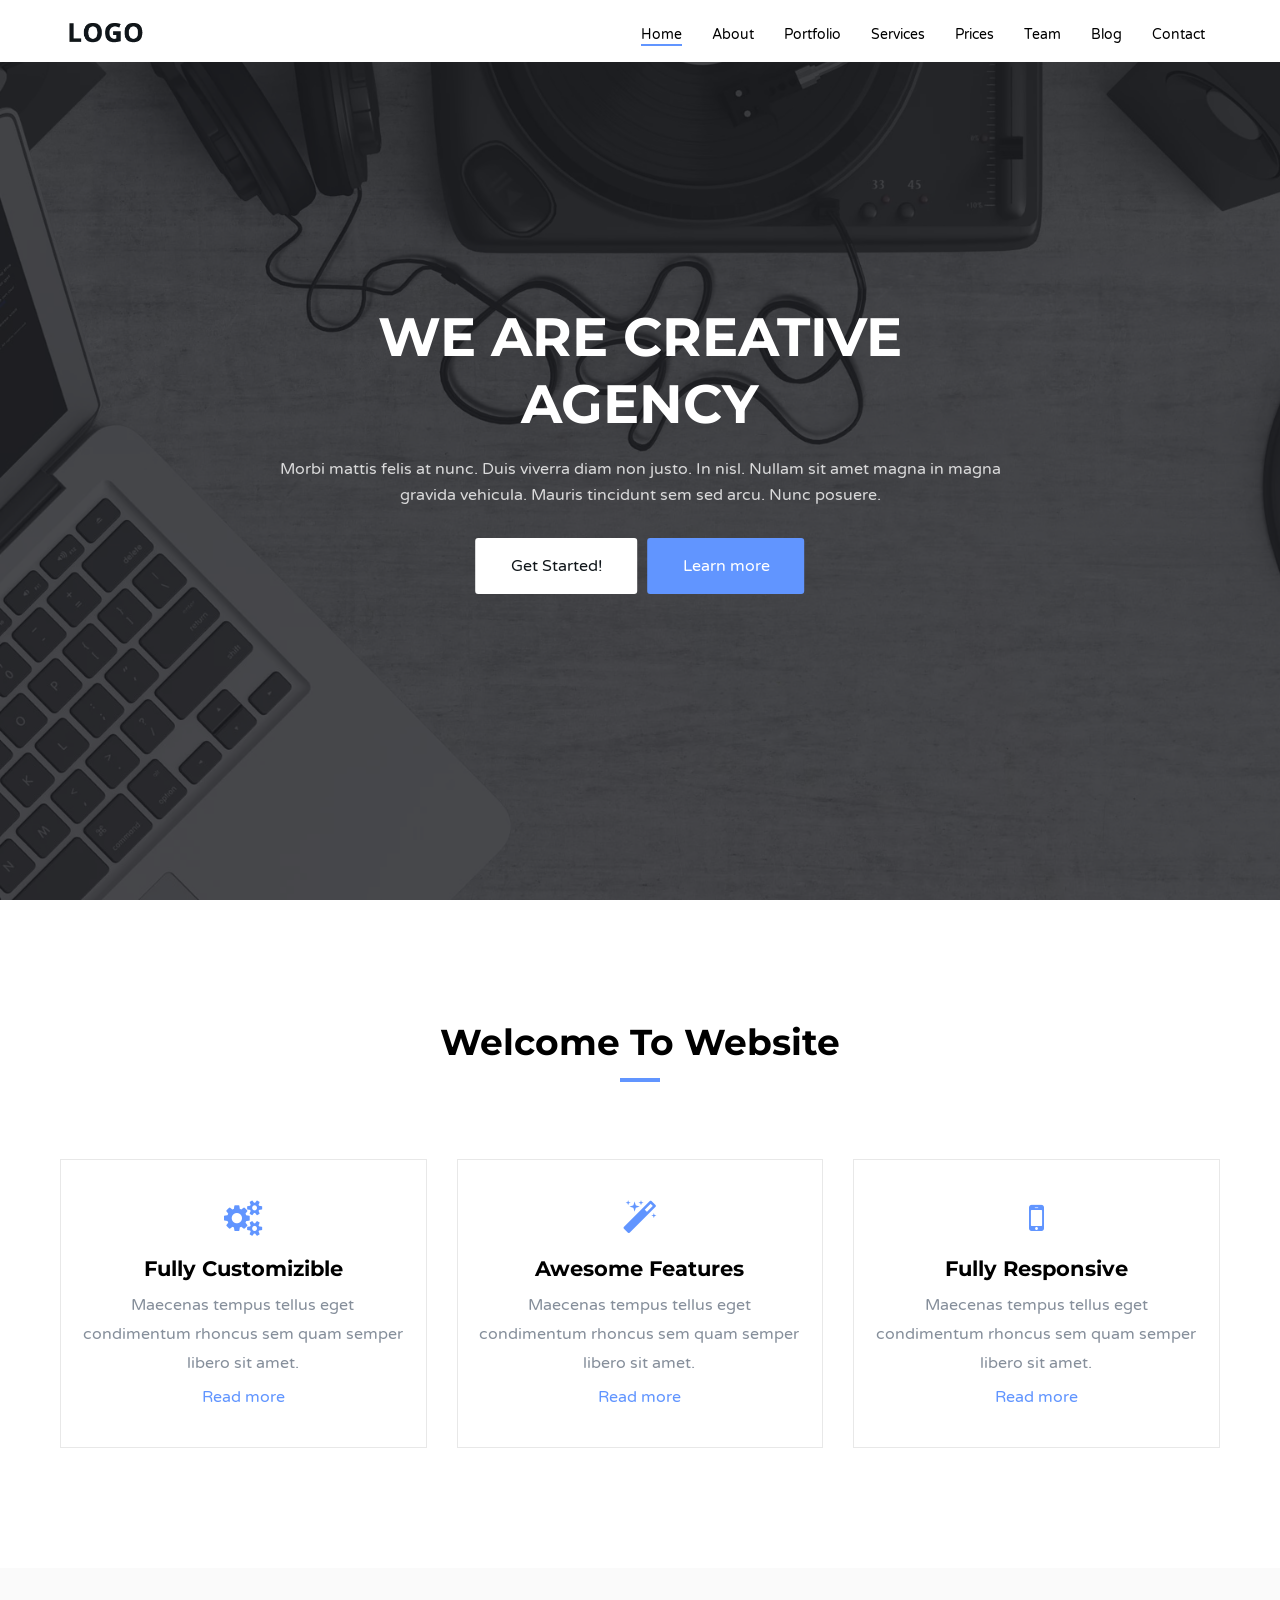
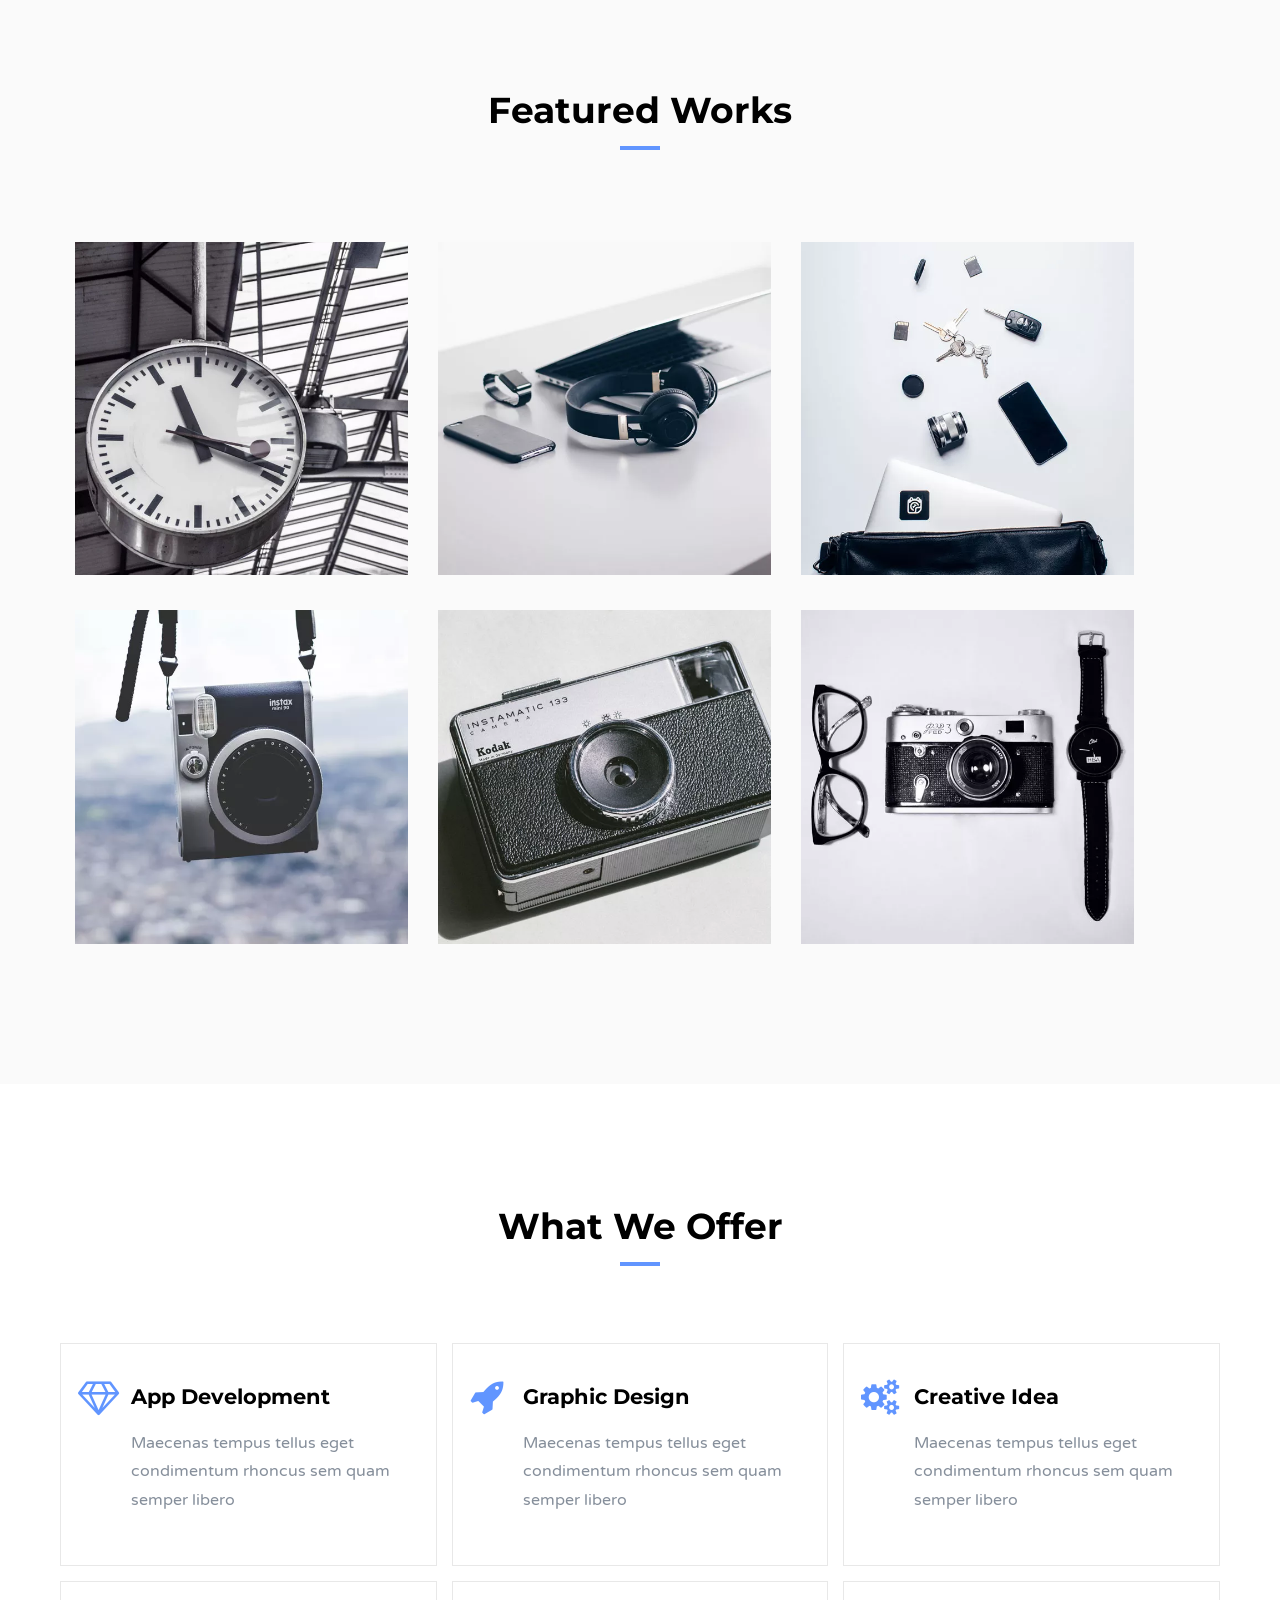
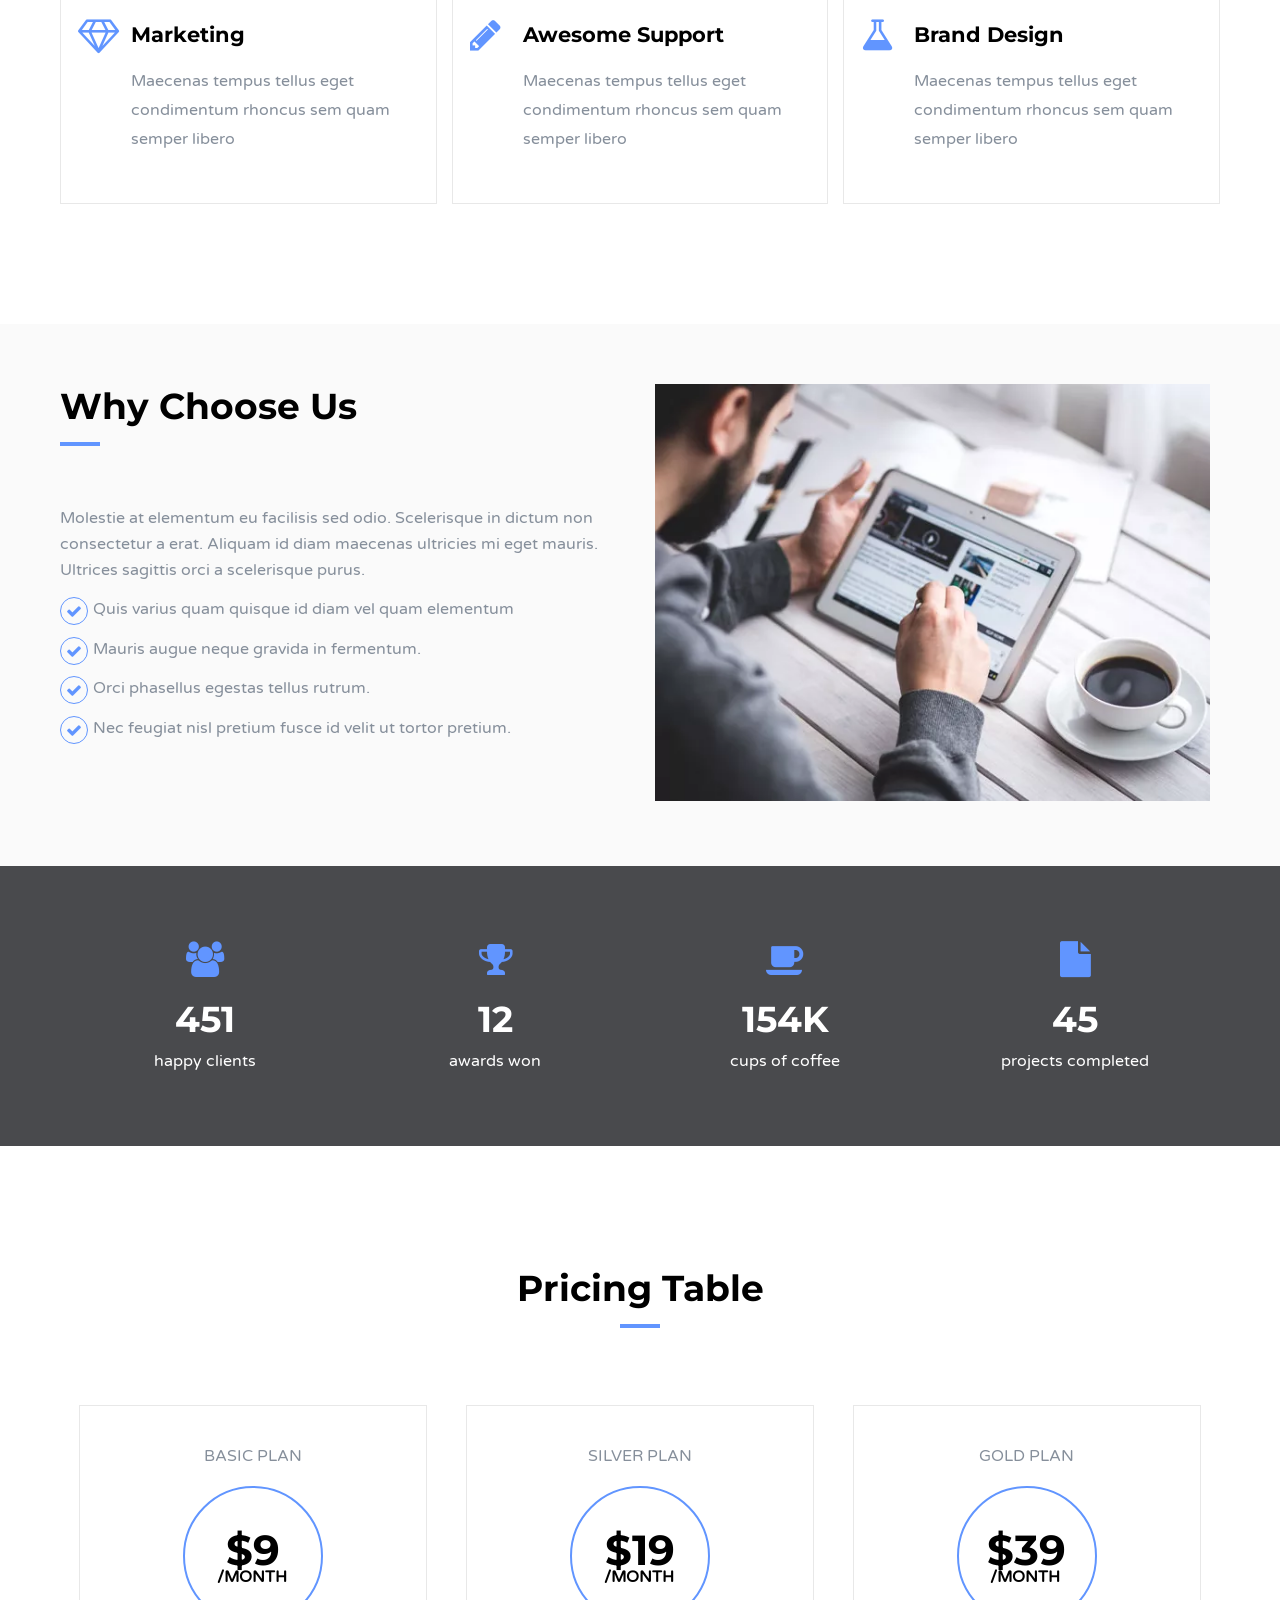
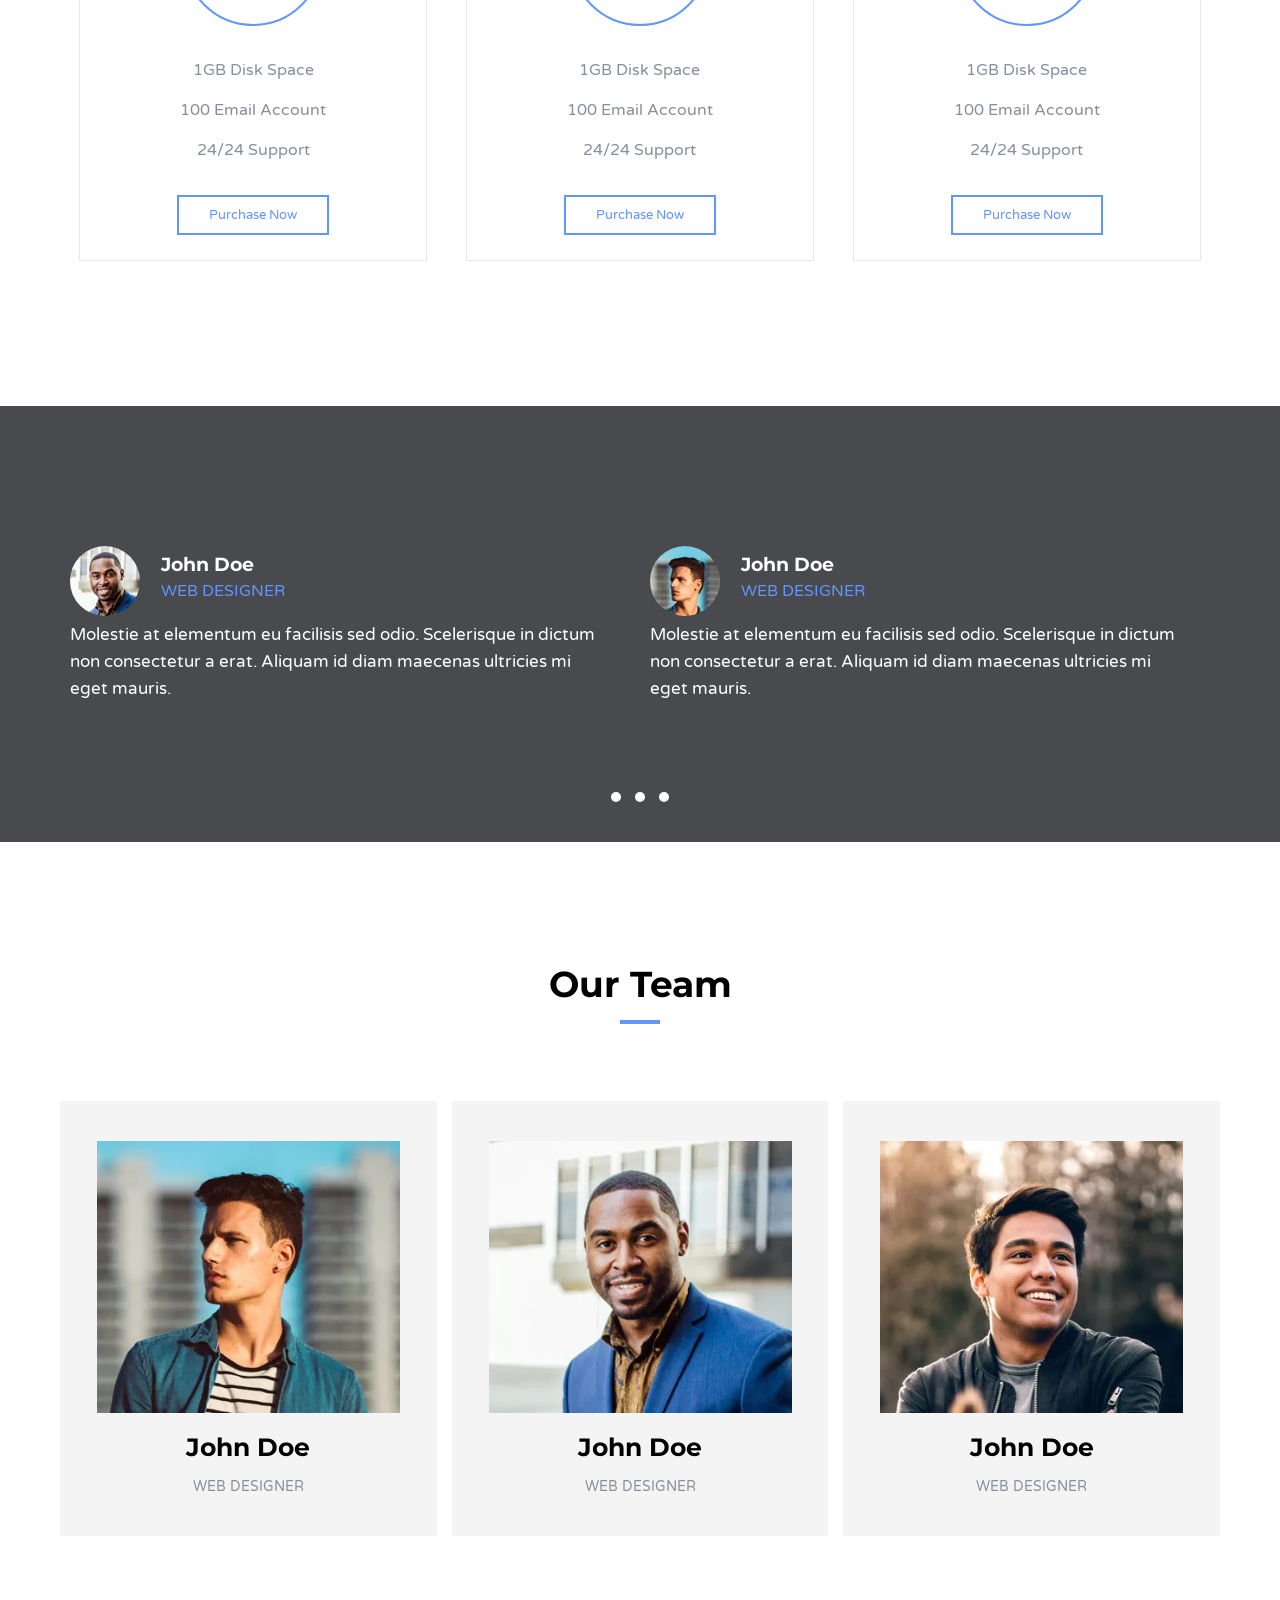
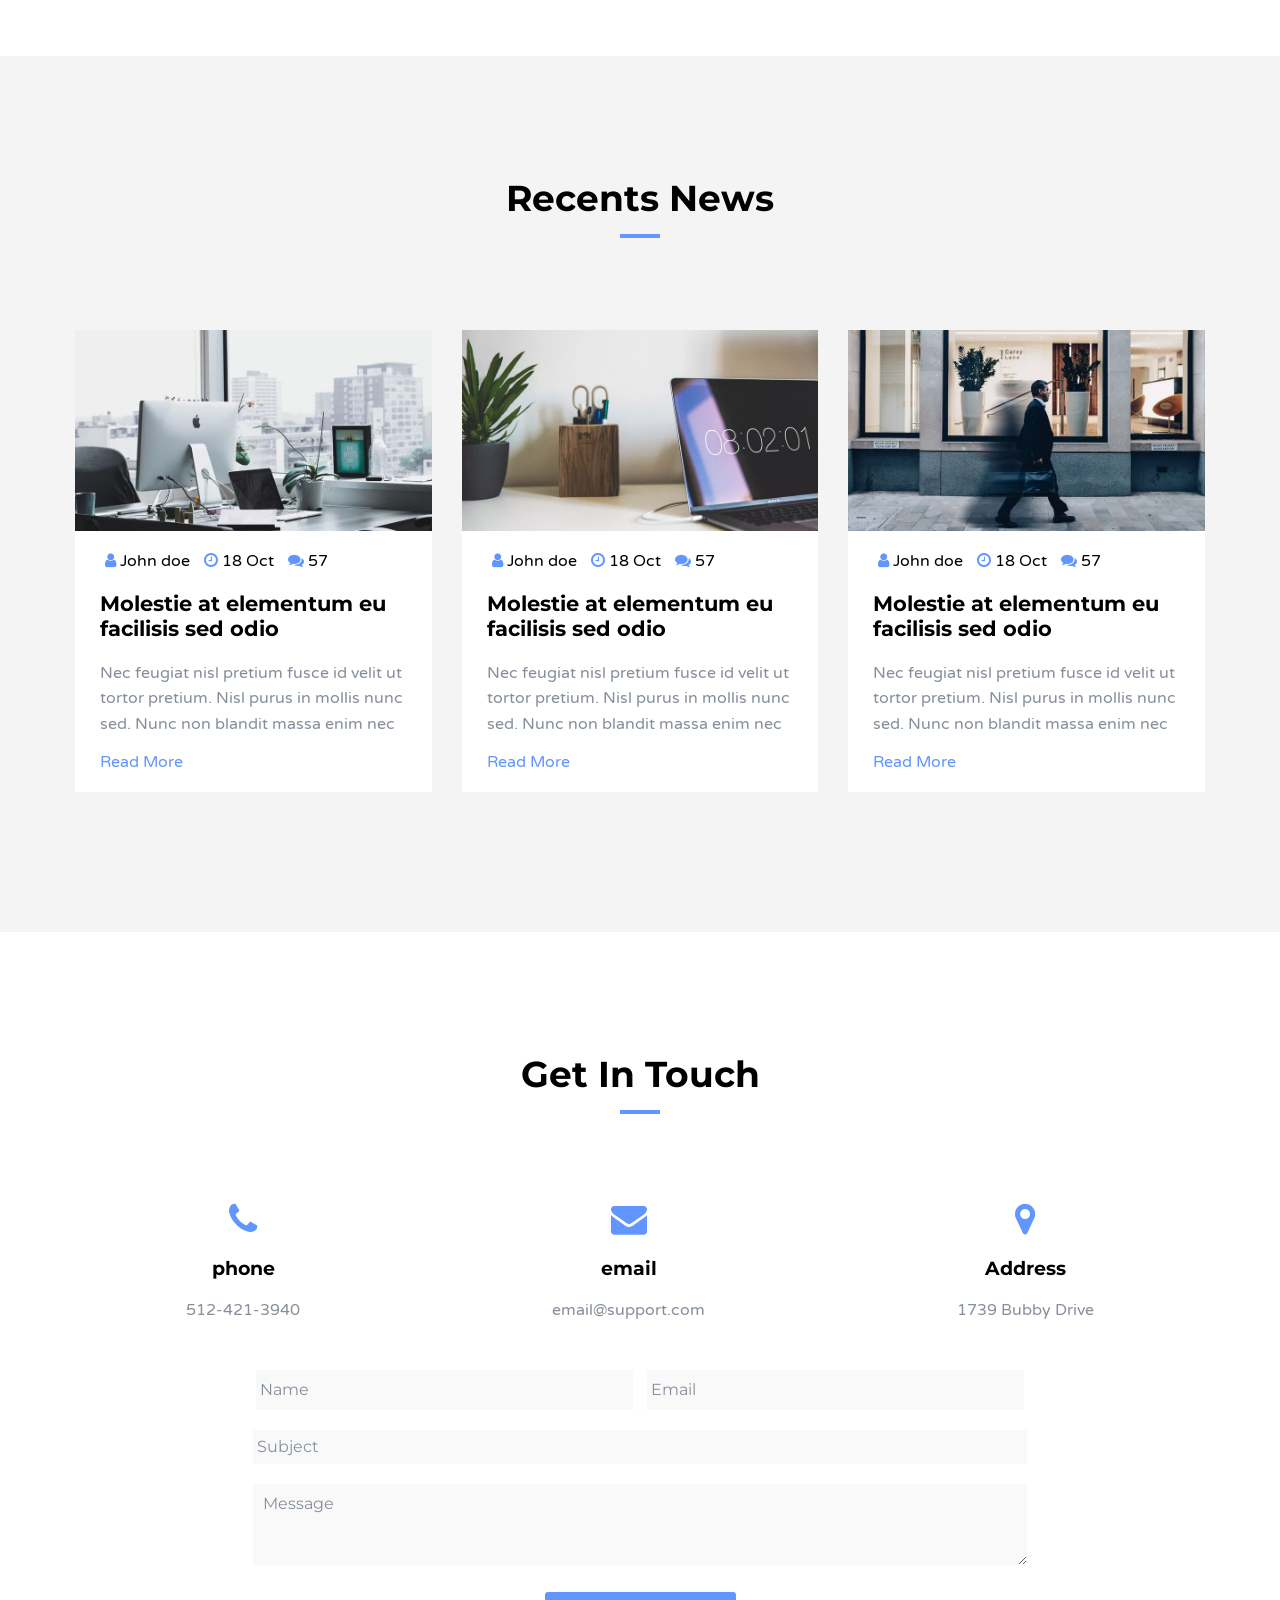
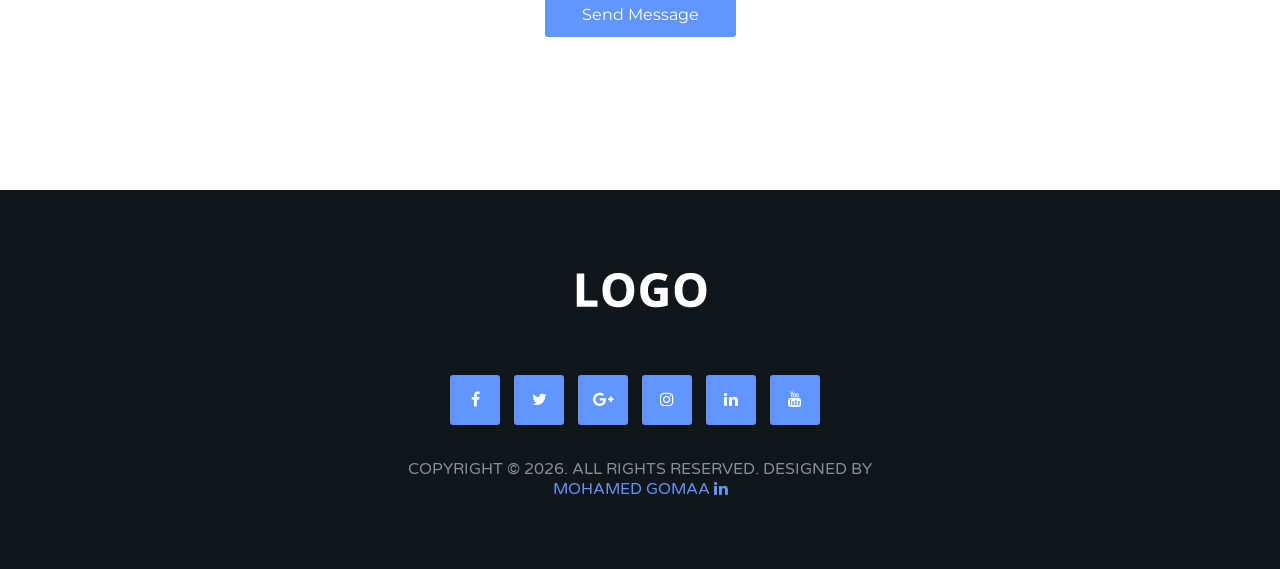
<file: index.html>
<!DOCTYPE html>
<html lang="en">

<head>
    <meta charset="UTF-8">
    <!-- Meta tags -->
    <meta name="keywords" content="" />
    <meta name="description" content="" />
    <meta name="viewport" content="width=device-width, initial-scale=1.0">
    <!-- Fonts -->
    <link rel="preconnect" href="https://fonts.googleapis.com">
    <link rel="preconnect" href="https://fonts.gstatic.com" crossorigin>
    <link href="https://fonts.googleapis.com/css2?family=Cairo&family=Varela+Round&display=swap" rel="stylesheet">
    <link href="https://fonts.googleapis.com/css2?family=Montserrat:ital,wght@0,100..900;1,100..900&family=Work+Sans:ital,wght@0,100..900;1,100..900&display=swap" rel="stylesheet">
    <!-- Title -->
    <title>HTML CSS Template 1</title>
    <!-- Css files -->
    <link rel="stylesheet" href="./css/font-awesome.min.css">
    <link rel="stylesheet" href="./css/style.css">
    <link rel="stylesheet" href="./css/base-refactor.css">
    <link rel="stylesheet" href="./css/main-header.css">
    <link rel="stylesheet" href="./css/footer.css">
</head>

    <body>
    <!-- Header -->
    <div class="header">
        <div class="container">
            <div class="header-content">
            <!-- Header -->
            <div class="logo"> <!-- float-left -->
                <a href="index.html" class="link-logo">
                <!-- <img src="./images/logo/logo-alt.png" alt="Logo Image" draggable="false"> -->
                <img src="./images/logo/logo.png" alt="Logo Image" draggable="false">
                </a><!-- ./link-logo -->
            </div><!-- ./logo -->

            <ul class="nav">
                <li><a href="#" class="active ds-block">Home</a></li>
                <li><a href="#about" class="ds-block">About</a></li>
                <li><a href="#portfolio" class="ds-block">Portfolio</a></li>
                <li><a href="#services" class="ds-block">Services</a></li>
                <li><a href="#price" class="ds-block">Prices</a></li>
                <li><a href="#team" class="ds-block">Team</a></li>
                <li class="dropdown">
                    <a href="#blog" class="ds-block">Blog</a>
                    <ul class="dropdown-menu">
                        <li><a href="./blog.html" class="blog-post">blog post</a></li>
                    </ul><!-- ./dropdown-menu -->
                </li><!--./ds-inline-block ./dropdown -->
                <li class="ds-inline-block"><a href="#contact" class="ds-block">Contact</a></li>
            </ul><!-- ./nav -->

            <div class="hover-nav">
                <div class="responsive-nav" media="max-width:767px;">
                    <span></span>
                </div><!-- ./responsive-nav -->
                
                <ul class="responsive-ul">
                <li><a href="#" class="ds-block">Home</a></li>
                <li><a href="#about" class="ds-block">About</a></li>
                <li><a href="#portfolio" class="ds-block">Portfolio</a></li>
                <li><a href="#services" class="ds-block">Services</a></li>
                <li><a href="#price" class="ds-block">Prices</a></li>
                <li><a href="#team" class="ds-block">Team</a></li>
                
                    <li class="has-dropdown">
                        <a href="#blog" class=" active ds-block">Blog</a>
                        <ul class="dropdown">
                            <li><a href="./blog.html" class="blog-post ds-block">blog post</a></li>
                        </ul>
                    </li>
                    <li ><a href="#contact" class="ds-block">Contact</a></li>
                </ul><!-- ./responsive-ul -->

        </div><!-- ./hover-nav -->

        </div><!-- ./header-content -->
        </div> <!-- ./container -->
    </div><!-- ./header -->

    <!-- Home Section -->
    <div class="home" id="home">
        <div class="overlay"></div><!-- ./overlay -->
            <div class="home-content text-C">
                <h1 class="title upper">we are creative agency</h1>
                <p class="home-desc">
                    Morbi mattis felis at nunc. Duis viverra diam non justo. In nisl. Nullam sit amet magna in magna gravida vehicula. Mauris tincidunt sem sed arcu. Nunc posuere.
                </p>
                <button class="btn btn-start hover-opacity">Get Started!</button>
                <button class="btn btn-learn hover-opacity">Learn more</button>
            </div><!-- ./home-content -->
    </div><!-- ./home -->



    <!-- About -->
    <div class="about pd-y" id="about">
        <!-- Section header -->
        <div class="section-header text-C">
            <h2 class="section-title capital mg-b-14">welcome to website</h2><!-- ./section-title -->
            <span class="line ds-block"></span><!-- ./line -->
        </div><!-- ./section-header  -->

        <div class="container">
            <div class="about-content">
                <div class="about-item ltr-effect text-C">
                    <i class="icon fa fa-cogs mg-b-20"></i>
                    <h3 class="about-item-title capital">fully customizible</h3>
                    <p class="about-item-desc">Maecenas tempus tellus eget condimentum rhoncus sem quam semper libero sit amet.</p>
                    <a href="#" class="about-item-link">Read more</a>
                </div><!-- ./about-item -->

                <div class="about-item ltr-effect text-C">
                    <i class="icon fa fa-magic mg-b-20"></i>
                    <h3 class="about-item-title capital">awesome features</h3>
                    <p class="about-item-desc">Maecenas tempus tellus eget condimentum rhoncus sem quam semper libero sit amet.</p>
                    <a href="#" class="about-item-link">Read more</a>
                </div><!-- ./about-item -->

                <div class="about-item ltr-effect text-C">
                    <i class="icon fa fa-mobile mg-b-20"></i>
                    <h3 class="about-item-title capital">fully responsive</h3>
                    <p class="about-item-desc">Maecenas tempus tellus eget condimentum rhoncus sem quam semper libero sit amet.</p>
                    <a href="#" class="about-item-link">Read more</a>
                </div><!-- ./about-item -->

            </div><!-- ./about-content -->
        </div><!-- ./container -->

    </div><!-- ./about ./pd-y -->


    <!-- Portfolio -->
    <div class="portfolio pd-y bg-fa" id="portfolio">
        <div class="section-header text-C">
            <h2 class="section-title capital mg-b-14">featured works</h2><!-- ./section-title -->
            <span class="line ds-block"></span><!-- ./line -->
        </div><!-- ./section-header  -->
        
        <div class="container">
            <div class="portfolio-content overflow-hidden">
                <div class="portfolio-item float-left">
                    <img src="./images/work/work1.jpg" alt="portfolio photos">
                    <div class="layer-content">
                        <div class="layer-info text-C">
                            <span class="category ds-block upper">category</span>
                            <h3 class="layer-content-title capital">lorem ipsum dolor</h3>
                            <div class="layer-content-link">
                                <a href="#" class="ds-inline-block icon-link hover-opacity"><i class="icon fa fa-external-link"></i></a>
                                <a href="#" class="ds-inline-block icon-link hover-opacity"><i class="icon fa fa-search"></i></a>
                            </div><!-- ./layer-content-link -->
                        </div><!-- ./layer-info -->
                    </div><!-- ./layer-content -->
                </div><!-- ./portfolio-item -->

                <div class="portfolio-item float-left">

                    <img src="./images/work/work2.jpg" alt="portfolio photos">

                    <div class="layer-content">
                        <div class="layer-info text-C">
                            <span class="category ds-block upper">category</span>
                            <h3 class="layer-content-title capital">lorem ipsum dolor</h3>
                            <div class="layer-content-link">
                                <a href="#" class="ds-inline-block icon-link hover-opacity"><i class="icon fa fa-external-link"></i></a>
                                <a href="#" class="ds-inline-block icon-link hover-opacity"><i class="icon fa fa-search"></i></a>
                            </div><!-- ./layer-content-link -->
                        </div><!-- ./layer-info -->
                    </div><!-- ./layer-content -->

                </div><!-- ./portfolio-item -->

                <div class="portfolio-item float-left">

                    <img src="./images/work/work3.jpg" alt="portfolio photos">

                    <div class="layer-content">
                        <div class="layer-info text-C">
                            <span class="category ds-block upper">category</span>
                            <h3 class="layer-content-title capital">lorem ipsum dolor</h3>
                            <div class="layer-content-link">
                                <a href="#" class="ds-inline-block icon-link hover-opacity"><i class="icon fa fa-external-link"></i></a>
                                <a href="#" class="ds-inline-block icon-link hover-opacity"><i class="icon fa fa-search"></i></a>
                            </div><!-- ./layer-content-link -->
                        </div><!-- ./layer-info -->

                    </div><!-- ./layer-content -->

                </div><!-- ./portfolio-item -->

                <div class="portfolio-item float-left">

                    <img src="./images/work/work4.jpg" alt="portfolio photos">

                    <div class="layer-content">
                        <div class="layer-info text-C">
                            <span class="category ds-block upper">category</span>
                            <h3 class="layer-content-title capital">lorem ipsum dolor</h3>
                            <div class="layer-content-link">
                                <a href="#" class="ds-inline-block icon-link hover-opacity"><i class="icon fa fa-external-link"></i></a>
                                <a href="#" class="ds-inline-block icon-link hover-opacity"><i class="icon fa fa-search"></i></a>
                            </div><!-- ./layer-content-link -->
                        </div><!-- ./layer-info -->
                    </div><!-- ./layer-content -->

                </div><!-- ./portfolio-item -->

                <div class="portfolio-item float-left">

                    <img src="./images/work/work5.jpg" alt="portfolio photos">

                    <div class="layer-content">
                        <div class="layer-info text-C">
                            <span class="category ds-block upper">category</span>
                            <h3 class="layer-content-title capital">lorem ipsum dolor</h3>
                            <div class="layer-content-link">
                                <a href="#" class="ds-inline-block icon-link hover-opacity"><i class="icon fa fa-external-link"></i></a>
                                <a href="#" class="ds-inline-block icon-link hover-opacity"><i class="icon fa fa-search"></i></a>
                            </div><!-- ./layer-content-link -->
                        </div><!-- ./layer-info -->
                    </div><!-- ./layer-content -->

                </div><!-- ./portfolio-item -->

                <div class="portfolio-item float-left">

                    <img src="./images/work/work6.jpg" alt="portfolio photos">

                    <div class="layer-content">
                        <div class="layer-info text-C">
                            <span class="category ds-block upper">category</span>
                            <h3 class="layer-content-title capital">lorem ipsum dolor</h3>
                            <div class="layer-content-link">
                                <a href="#" class="ds-inline-block icon-link hover-opacity"><i class="icon fa fa-external-link"></i></a>
                                <a href="#" class="ds-inline-block icon-link hover-opacity"><i class="icon fa fa-search"></i></a>
                            </div><!-- ./layer-content-link -->
                        </div><!-- ./layer-info -->
                    </div><!-- ./layer-content -->

                </div><!-- ./portfolio-item -->
            </div><!-- ./portfolio-content -->
        </div><!-- container -->
    </div><!-- ./portfolio -->

    <!-- Services -->
    <div class="services pd-y" id="services">
        <div class="section-header text-C">
            <h2 class="section-title capital mg-b-14">what we offer</h2><!-- ./section-title -->
            <span class="line ds-block"></span><!-- ./line -->
        </div><!-- ./section-header  -->

        <div class="container">
            <div class="services-content overflow-hidden">

                <div class="services-item float-left ltr-effect">
                    <i class="icon fa fa-diamond"></i>
                    <h3 class="services-content-title capital mg-b-20">app development</h3>
                    <p class="services-content-desc">Maecenas tempus tellus eget condimentum rhoncus sem quam semper libero</p>
                </div><!-- ./services-item -->

                <div class="services-item float-left mg ltr-effect">
                    <i class="icon fa fa-rocket"></i>
                    <h3 class="services-content-title capital mg-b-20">graphic design</h3>
                    <p class="services-content-desc">Maecenas tempus tellus eget condimentum rhoncus sem quam semper libero</p>
                </div><!-- ./services-item -->

                <div class="services-item float-left ltr-effect">
                    <i class="icon fa fa-cogs"></i>
                    <h3 class="services-content-title capital mg-b-20">creative idea</h3>
                    <p class="services-content-desc">Maecenas tempus tellus eget condimentum rhoncus sem quam semper libero</p>
                </div><!-- ./services-item -->

                <div class="services-item float-left ltr-effect">
                    <i class="icon fa fa-diamond"></i>
                    <h3 class="services-content-title capital mg-b-20">marketing</h3>
                    <p class="services-content-desc">Maecenas tempus tellus eget condimentum rhoncus sem quam semper libero</p>
                </div><!-- ./services-item -->

                <div class="services-item float-left mg ltr-effect">
                    <i class="icon fa fa-pencil"></i>
                    <h3 class="services-content-title capital mg-b-20">awesome support</h3>
                    <p class="services-content-desc">Maecenas tempus tellus eget condimentum rhoncus sem quam semper libero</p>
                </div><!-- ./services-item -->

                <div class="services-item float-left ltr-effect">
                    <i class="icon fa fa-flask"></i>
                    <h3 class="services-content-title capital mg-b-20">brand design</h3>
                    <p class="services-content-desc">Maecenas tempus tellus eget condimentum rhoncus sem quam semper libero</p>
                </div><!-- ./services-item -->

            </div><!-- ./services-content -->
        </div><!-- ./container -->
    </div><!-- ./services -->


    <!-- Choose -->
    <div class="choose bg-fa">
        <div class="container">
            <div class="choose-display">
                <div class="choose-item">
                    <div class="choose-section-header">
                        <h2 class="choose-section-title capital mg-b-14">why choose us</h2><!-- ./choose-section-title -->
                        <span class="choose-line ds-block"></span><!-- ./choose-line -->
                    </div><!-- ./choose-section-header  -->

                    <div class="choose-content">
                        <p class="choose-content-desc mg-b-14">
                            Molestie at elementum eu facilisis sed odio. Scelerisque in dictum non consectetur a erat. Aliquam id diam maecenas ultricies mi eget mauris. Ultrices sagittis orci a scelerisque purus.
                        </p><!-- ./choose-content-desc -->

                        <div class="feature">
                            <i class="icon fa fa-check float-left"></i>
                            <p class="feature-desc mg-b-14">Quis varius quam quisque id diam vel quam elementum</p><!-- feature-desc -->
                        </div><!-- ./feature -->
                        
                        <div class="feature">
                            <i class="icon fa fa-check float-left"></i>
                            <p class="feature-desc mg-b-14">Mauris augue neque gravida in fermentum.</p><!-- feature-desc -->
                        </div><!-- ./feature -->
                        
                        <div class="feature">
                            <i class="icon fa fa-check float-left"></i>
                            <p class="feature-desc mg-b-14">Orci phasellus egestas tellus rutrum.</p><!-- feature-desc -->
                        </div><!-- ./feature -->
                        
                        <div class="feature">
                            <i class="icon fa fa-check float-left"></i>
                            <p class="feature-desc mg-b-14">Nec feugiat nisl pretium fusce id velit ut tortor pretium.</p><!-- feature-desc -->
                        </div><!-- ./feature -->

                    </div><!-- ./choose-content -->
                </div><!-- ./choose-item -->
                <div class="choose-item">
                    <div class="choose-item-img">
                        <img src="./images/about/about2.jpg" alt="photo of slider">
                    </div><!-- ./choose-item-img -->
                </div><!-- ./choose-item -->

            </div><!-- ./choose-display -->
            </div><!-- ./container -->
    </div><!-- ./choose -->

            <!-- number section -->
            <div class="number">
                <div class="overlay">
                    <div class="container">
                        <div class="number-items overflow-hidden">
                            <div class="number-item text-C float-left">
                                <i class="icon fa fa-users mg-b-20"></i>
                                <h3 class="number-title">451</h3>
                                <span class="white-text">happy clients</span>
                            </div><!-- ./number-item -->

                            <div class="number-item text-C float-left">
                                <i class="icon fa fa-trophy mg-b-20"></i>
                                <h3 class="number-title">12</h3>
                                <span class="white-text">awards won</span>
                            </div><!-- ./number-item -->

                            <div class="number-item text-C float-left">
                                <i class="icon fa fa-coffee mg-b-20"></i>
                                <h3 class="number-title">154K</h3>
                                <span class="white-text">cups of coffee</span>
                            </div><!-- ./number-item -->

                            <div class="number-item text-C float-left">
                                <i class="icon fa fa-file mg-b-20"></i>
                                <h3 class="number-title">45</h3>
                                <span class="white-text">projects completed</span>
                            </div><!-- ./number-item -->

                        </div><!-- ./number-items -->
                    </div><!-- ./container -->
                </div><!-- ./overlay -->
            </div><!-- ./number -->

    <!-- Prices Section -->
    <div class="pricing pd-y" id="price">
        <div class="section-header text-C">
            <h2 class="section-title capital mg-b-14">pricing table</h2><!-- ./section-title -->
            <span class="line ds-block"></span><!-- ./line -->
        </div><!-- ./section-header  -->

        <div class="container">
            <div class="prices-items overflow-hidden">
                <div class="price-item float-left ttb-effect">
                    <span class="price-item-title ds-block upper text-C">basic plan</span>
                    <div class="price-circle">
                        <h3 class="price-value">$9</h3>
                        <span class="price-period upper">/month</span>
                    </div><!-- ./price-circle -->
                    <ul class="prices-adv text-C">
                        <li class="price-adv">1GB Disk Space</li>
                        <li class="price-adv">100 Email Account</li>
                        <li class="price-adv">24/24 Support</li>
                    </ul><!-- ./prices-adv -->
                    <div class="purchase text-C">
                        <button class="btn-purchase ds-inline-block capital">purchase now</button>
                    </div><!-- ./purchase -->
                </div><!-- ./price-item -->
                
                <div class="price-item float-left mg ttb-effect">
                    <span class="price-item-title ds-block upper text-C">silver plan</span>
                    <div class="price-circle">
                        <h3 class="price-value">$19</h3>
                        <span class="price-period upper">/month</span>
                    </div><!-- ./price-circle -->
                    <ul class="prices-adv text-C">
                        <li class="price-adv">1GB Disk Space</li>
                        <li class="price-adv">100 Email Account</li>
                        <li class="price-adv">24/24 Support</li>
                    </ul><!-- ./prices-adv -->
                    <div class="purchase text-C">
                        <button class="btn-purchase ds-inline-block capital">purchase now</button>
                    </div><!-- ./purchase -->
                </div><!-- ./price-item -->
                
                <div class="price-item float-left ttb-effect">
                    <span class="price-item-title ds-block upper text-C">gold plan</span>
                    <div class="price-circle">
                        <h3 class="price-value">$39</h3>
                        <span class="price-period upper">/month</span>
                    </div><!-- ./price-circle -->
                    <ul class="prices-adv text-C">
                        <li class="price-adv">1GB Disk Space</li>
                        <li class="price-adv">100 Email Account</li>
                        <li class="price-adv">24/24 Support</li>
                    </ul><!-- ./prices-adv -->
                    <div class="purchase text-C">
                        <button class="btn-purchase ds-inline-block capital">purchase now</button>
                    </div><!-- ./purchase -->
                </div><!-- ./price-item -->

            </div><!-- ./prices-item -->
        </div><!-- ./container -->
    </div><!-- ./pricing -->


    <!-- info part -->
    <div class="info">
        <div class="overlay">
            <div class="container">
                <div class="person-slider">                    
                    <input type="radio" name="slide" id="s1" checked>
                    <input type="radio" name="slide" id="s2">
                    <input type="radio" name="slide" id="s3">
                        
                        <div class="personal-info">
                            <div class="person-part">
                                <img class="person-part-image" src="./images/person/perso1.jpg" alt="person">
                                <div class="person-head ds-inline-block">
                                    <h3 class="person-part-name capital mg-b-5">john doe</h3>
                                    <span class="person-part-title upper">web designer</span>
                                </div><!-- ./person-head -->
                                <p class="person-part-desc">Molestie at elementum eu facilisis sed odio. Scelerisque in dictum non consectetur a erat. Aliquam id diam maecenas ultricies mi eget mauris.</p>
                            </div><!-- ./person-part -->
                            <div class="person-part">
                                <img class="person-part-image" src="./images/person/perso2.jpg" alt="person">
                                <div class="person-head ds-inline-block">
                                    <h3 class="person-part-name capital mg-b-5">john doe</h3>
                                    <span class="person-part-title upper">web designer</span>
                                </div><!-- ./person-head -->
                                <p class="person-part-desc">Molestie at elementum eu facilisis sed odio. Scelerisque in dictum non consectetur a erat. Aliquam id diam maecenas ultricies mi eget mauris.</p>
                            </div><!-- ./person-part -->
                            <div class="person-part">
                                <img class="person-part-image" src="./images/person/perso1.jpg" alt="person">
                                <div class="person-head ds-inline-block">
                                    <h3 class="person-part-name capital mg-b-5">john doe</h3>
                                    <span class="person-part-title upper">web designer</span>
                                </div><!-- ./person-head -->
                                <p class="person-part-desc">Molestie at elementum eu facilisis sed odio. Scelerisque in dictum non consectetur a erat. Aliquam id diam maecenas ultricies mi eget mauris.</p>
                            </div><!-- ./person-part -->
                            <div class="person-part">
                                <img class="person-part-image" src="./images/person/perso2.jpg" alt="person">
                                <div class="person-head ds-inline-block">
                                    <h3 class="person-part-name capital mg-b-5">john doe</h3>
                                    <span class="person-part-title upper">web designer</span>
                                </div><!-- ./person-head -->
                                <p class="person-part-desc">Molestie at elementum eu facilisis sed odio. Scelerisque in dictum non consectetur a erat. Aliquam id diam maecenas ultricies mi eget mauris.</p>
                            </div><!-- ./person-part -->
                        </div><!-- ./personal-info -->

                        <div class="person-slide-nav">
                            <label for="s1"></label>
                            <label for="s2"></label>
                            <label for="s3"></label>
                        </div><!-- ./person-slide-nav -->
                    </div><!-- ./person-slider -->
                

            </div><!-- ./container -->
        </div><!-- ./overlay -->
    </div><!-- ./info -->

    <div class="team pd-y" id="team">
        <div class="section-header text-C">
            <h2 class="section-title capital mg-b-14">our team</h2><!-- ./section-title -->
            <span class="line ds-block"></span><!-- ./line -->
        </div><!-- ./section-header  -->
        
        <div class="container">
            <div class="team-content">

                <div class="team-item text-C ttb-effect bg-f4">
                    <div class="team-img">
                        <img src="./images/team/team1.jpg" alt="">
                        <div class="team-overlay">
                            <a href="#"><i class="ds-block icon hover-opacity fa fa-facebook"></i></a>
                            <a href="#"><i class="ds-block icon hover-opacity fa fa-google-plus"></i></a>
                            <a href="#"><i class="ds-block icon hover-opacity fa fa-twitter"></i></a>
                        </div><!-- ./team-overlay -->
                    </div><!-- ./team-img-->
                    <div class="team-info">
                        <h3 class="team-item-title capital">john doe</h3>
                        <span class="team-item-text upper">web designer</span>
                    </div><!-- ./team-info -->    
                </div><!-- ./team-item -->

                <div class="team-item text-C mg ttb-effect bg-f4">
                    <div class="team-img">
                        <img src="./images/team/team2.jpg" alt="">
                        <div class="team-overlay">
                            <a href="#"><i class="ds-block icon hover-opacity fa fa-facebook"></i></a>
                            <a href="#"><i class="ds-block icon hover-opacity fa fa-google-plus"></i></a>
                            <a href="#"><i class="ds-block icon hover-opacity fa fa-twitter"></i></a>
                        </div><!-- ./team-overlay -->
                    </div><!-- ./team-img -->
                    <div class="team-info">
                        <h3 class="team-item-title capital">john doe</h3>
                        <span class="team-item-text upper">web designer</span>
                    </div><!-- ./team-info -->
                    
                </div><!-- ./team-item -->

                <div class="team-item text-C ttb-effect bg-f4">
                    <div class="team-img">
                        <img src="./images/team/team3.jpg" alt="">
                        <div class="team-overlay">
                            <a href="#"><i class="ds-block icon hover-opacity fa fa-facebook"></i></a>
                            <a href="#"><i class="ds-block icon hover-opacity fa fa-google-plus"></i></a>
                            <a href="#"><i class="ds-block icon hover-opacity fa fa-twitter"></i></a>
                        </div><!-- ./team-overlay -->
                    </div><!-- ./team-img -->
                    <div class="team-info">
                        <h3 class="team-item-title capital">john doe</h3>
                        <span class="team-item-text upper">web designer</span>
                    </div><!-- ./team-info -->

                </div><!-- ./team-item -->
            </div><!-- ./team-content -->
        </div><!-- ./container -->
    </div><!-- ./team -->

    <div class="blog pd-y bg-f4" id="blog">
        <div class="section-header text-C">
            <h2 class="section-title capital mg-b-14">recents news</h2><!-- ./section-title -->
            <span class="line ds-block"></span><!-- ./line -->
        </div><!-- ./section-header  -->

        <div class="container">
            <div class="blog-content">
                <div class="blog-item">
                    <div class="blog-img">
                        <img src="./images/blog/blog1.jpg" alt="">
                    </div><!-- ./blog-img -->
                    <div class="blog-item-content">
                        <ul class="blog-list">
                            <li class="ds-inline-block"><i class="icon fa fa-user"></i> John doe</li>
                            <li class="ds-inline-block"><i class="icon fa fa-clock-o"></i> 18 Oct</li>
                            <li class="ds-inline-block"><i class="icon fa fa-comments"></i> 57</li>
                        </ul><!-- ./blog-list -->
                        <h3 class="blog-item-title">Molestie at elementum eu facilisis sed odio</h3>
                        <p class="blog-item-desc mg-b-14">Nec feugiat nisl pretium fusce id velit ut tortor pretium. Nisl purus in mollis nunc sed. Nunc non blandit massa enim nec</p>
                        <a href="#" class="blog-item-link capital">read more</a>
                    </div><!-- ./blog-item-content -->
                </div><!-- ./blog-item -->

                <div class="blog-item">
                    <div class="blog-img">
                        <img src="./images/blog/blog2.jpg" alt="">
                    </div><!-- ./blog-img -->
                    <div class="blog-item-content">
                        <ul class="blog-list">
                            <li class="ds-inline-block"><i class="icon fa fa-user"></i> John doe</li>
                            <li class="ds-inline-block"><i class="icon fa fa-clock-o"></i> 18 Oct</li>
                            <li class="ds-inline-block"><i class="icon fa fa-comments"></i> 57</li>
                        </ul><!-- ./blog-list -->
                        <h3 class="blog-item-title">Molestie at elementum eu facilisis sed odio</h3>
                        <p class="blog-item-desc mg-b-14">Nec feugiat nisl pretium fusce id velit ut tortor pretium. Nisl purus in mollis nunc sed. Nunc non blandit massa enim nec</p>
                        <a href="#" class="blog-item-link capital">read more</a>
                    </div><!-- ./blog-item-content -->
                </div><!-- ./blog-item -->

                <div class="blog-item">
                    <div class="blog-img">
                        <img src="./images/blog/blog3.jpg" alt="">
                    </div><!-- ./blog-img -->
                    <div class="blog-item-content">
                        <ul class="blog-list">
                            <li class="ds-inline-block"><i class="icon fa fa-user"></i> John doe</li>
                            <li class="ds-inline-block"><i class="icon fa fa-clock-o"></i> 18 Oct</li>
                            <li class="ds-inline-block"><i class="icon fa fa-comments"></i> 57</li>
                        </ul><!-- ./blog-list -->
                        <h3 class="blog-item-title">Molestie at elementum eu facilisis sed odio</h3>
                        <p class="blog-item-desc mg-b-14">Nec feugiat nisl pretium fusce id velit ut tortor pretium. Nisl purus in mollis nunc sed. Nunc non blandit massa enim nec</p>
                        <a href="#" class="blog-item-link capital">read more</a>
                    </div><!-- ./blog-item-content -->
                </div><!-- ./blog-item -->
            </div><!-- ./blog-content -->
        </div><!-- ./container -->
    </div><!-- ./blog -->

    <div class="contact pd-y" id="contact">
        <div class="section-header text-C">
            <h2 class="section-title capital mg-b-14">get in touch</h2><!-- ./section-title -->
            <span class="line ds-block"></span><!-- ./line -->
        </div><!-- ./section-header  -->

        <div class="container">
            <div class="contact-content">
                <div class="contact-item text-C">
                    <i class="icon fa fa-phone mg-b-20"></i>
                    <h3 class="contact-item-title mg-b-20">phone</h3>
                    <p class="contact-item-desc">512-421-3940</p>
                </div><!-- ./contact-item -->

                <div class="contact-item text-C">
                    <i class="icon fa fa-envelope mg-b-20"></i>
                    <h3 class="contact-item-title mg-b-20">email</h3>
                    <p class="contact-item-desc">email@support.com</p>
                </div><!-- ./contact-item -->

                <div class="contact-item text-C">
                    <i class="icon fa fa-map-marker mg-b-20"></i>
                    <h3 class="contact-item-title mg-b-20">Address</h3>
                    <p class="contact-item-desc">1739 Bubby Drive</p>
                </div><!-- ./contact-item -->
            </div><!-- ./contact-content -->

                <form action="#" class="contact-form text-C">
                        <input type="text" name="contact" class=" mg-b-20" placeholder="Name" >
                        <input type="email" name="contact" class=" mg-b-20" placeholder="Email">
                        <input type="text" name="contact" placeholder="Subject">
                    <div class="text-area">
                        <textarea name="contact" placeholder="Message"></textarea>
                    </div><!-- ./text-area -->
                    <button class="main-btn hover-opacity">Send Message</button>
                </form>
        </div><!-- ./container -->
    </div><!-- ./contact -->

    <!-- Footer -->
    <div class="footer text-C">
        <div class="container">
                <img src="./images/logo/logo-alt.png" class="footer-logo mg-b-40" draggable="false">
            <ul class="footer-contact mg-b-20">
                <li class="ds-inline-block mg-b-14"><a href="#" class="ds-block hover-opacity"><i class="icon fa fa-facebook"></i></a></li>
                <li class="ds-inline-block mg-b-14"><a href="#" class="ds-block hover-opacity"><i class="icon fa fa-twitter"></i></a></li>
                <li class="ds-inline-block mg-b-14"><a href="#" class="ds-block hover-opacity"><i class="icon fa fa-google-plus"></i></a></li>
                <li class="ds-inline-block mg-b-14"><a href="#" class="ds-block hover-opacity"><i class="icon fa fa-instagram"></i></a></li>
                <li class="ds-inline-block mg-b-14"><a href="#" class="ds-block hover-opacity"><i class="icon fa fa-linkedin"></i></a></li>
                <li class="ds-inline-block mg-b-14"><a href="#" class="ds-block hover-opacity"><i class="icon fa fa-youtube"></i></a></li>
            </ul><!-- ./footer-contact -->

                <p class="copyright upper">copyright &copy; 2026. all rights reserved. designed by 
                    <a href="https://www.linkedin.com/in/mohamed-gomaa2005/" target="_blank"><br>mohamed gomaa <i class="fa fa-linkedin"></i></a>
                </p>
        </div><!-- ./container -->
    </div><!-- ./footer -->

    </body>
</html>
</file>
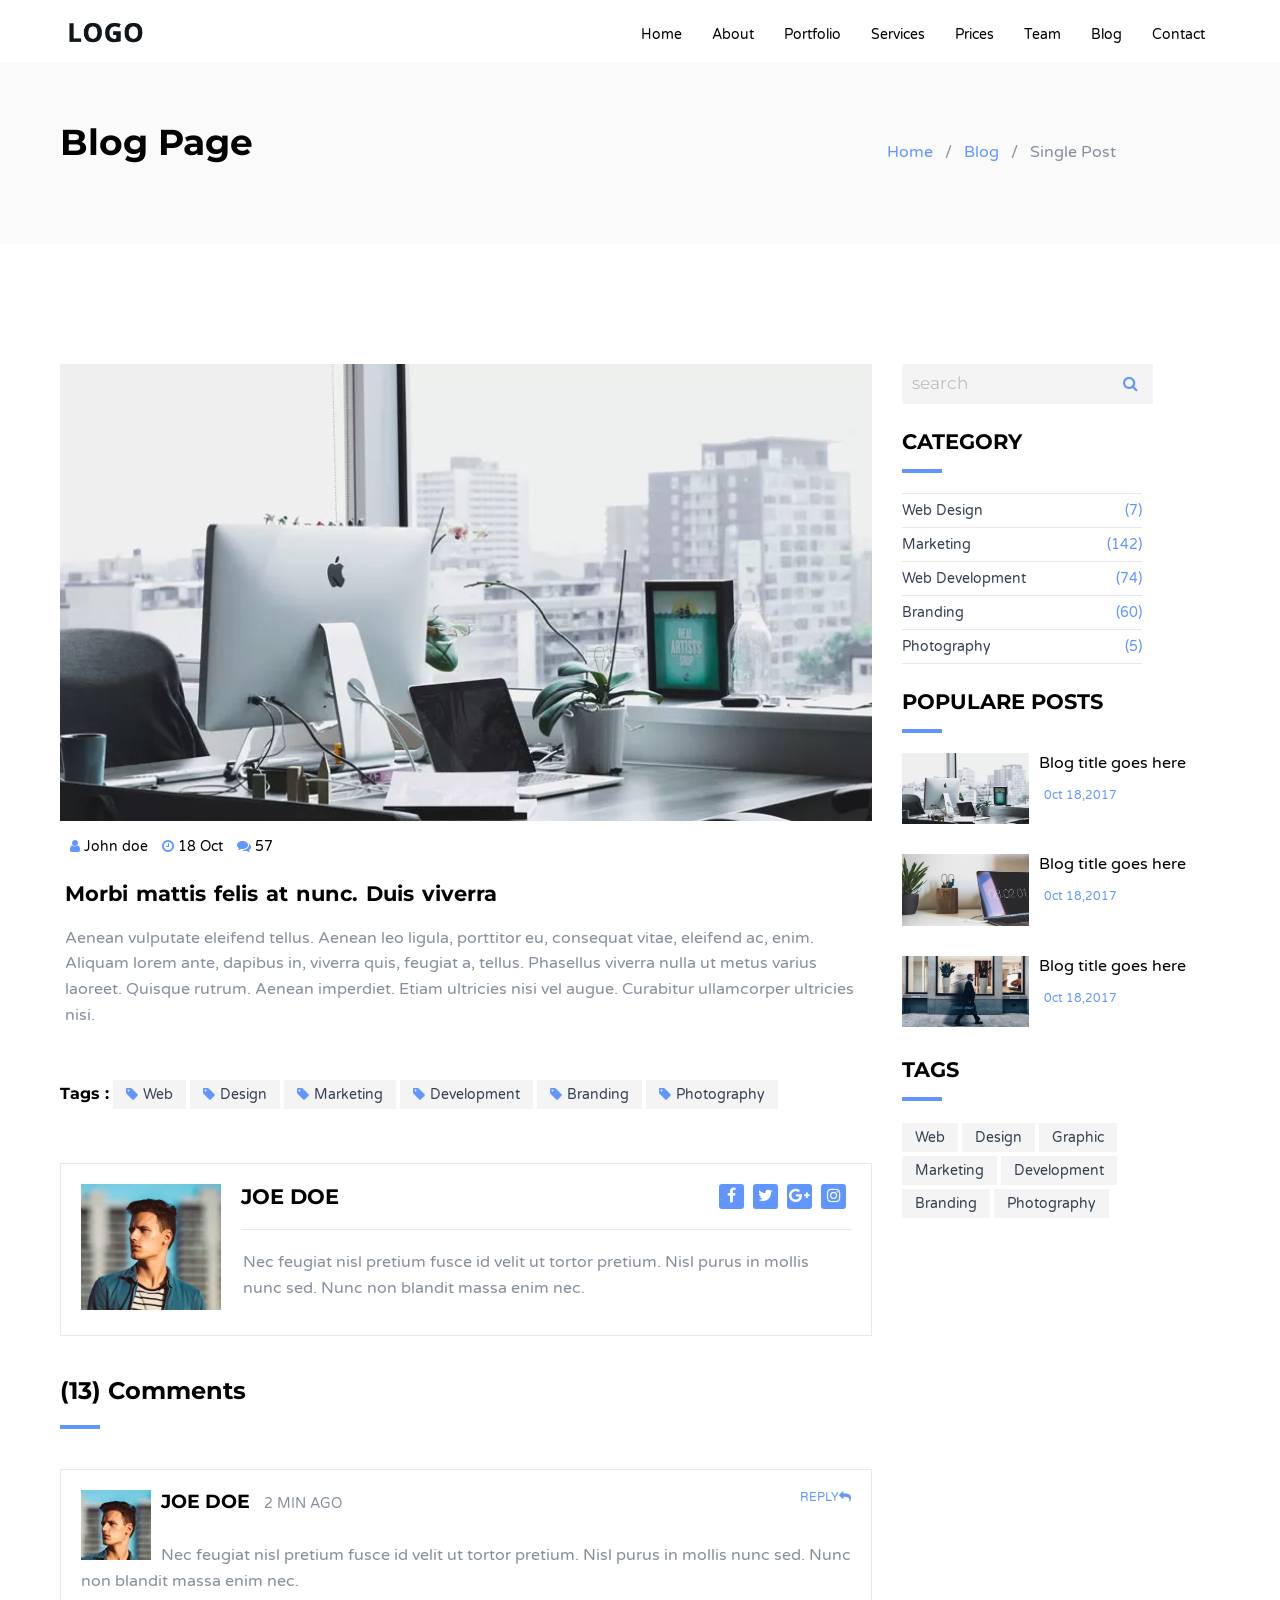
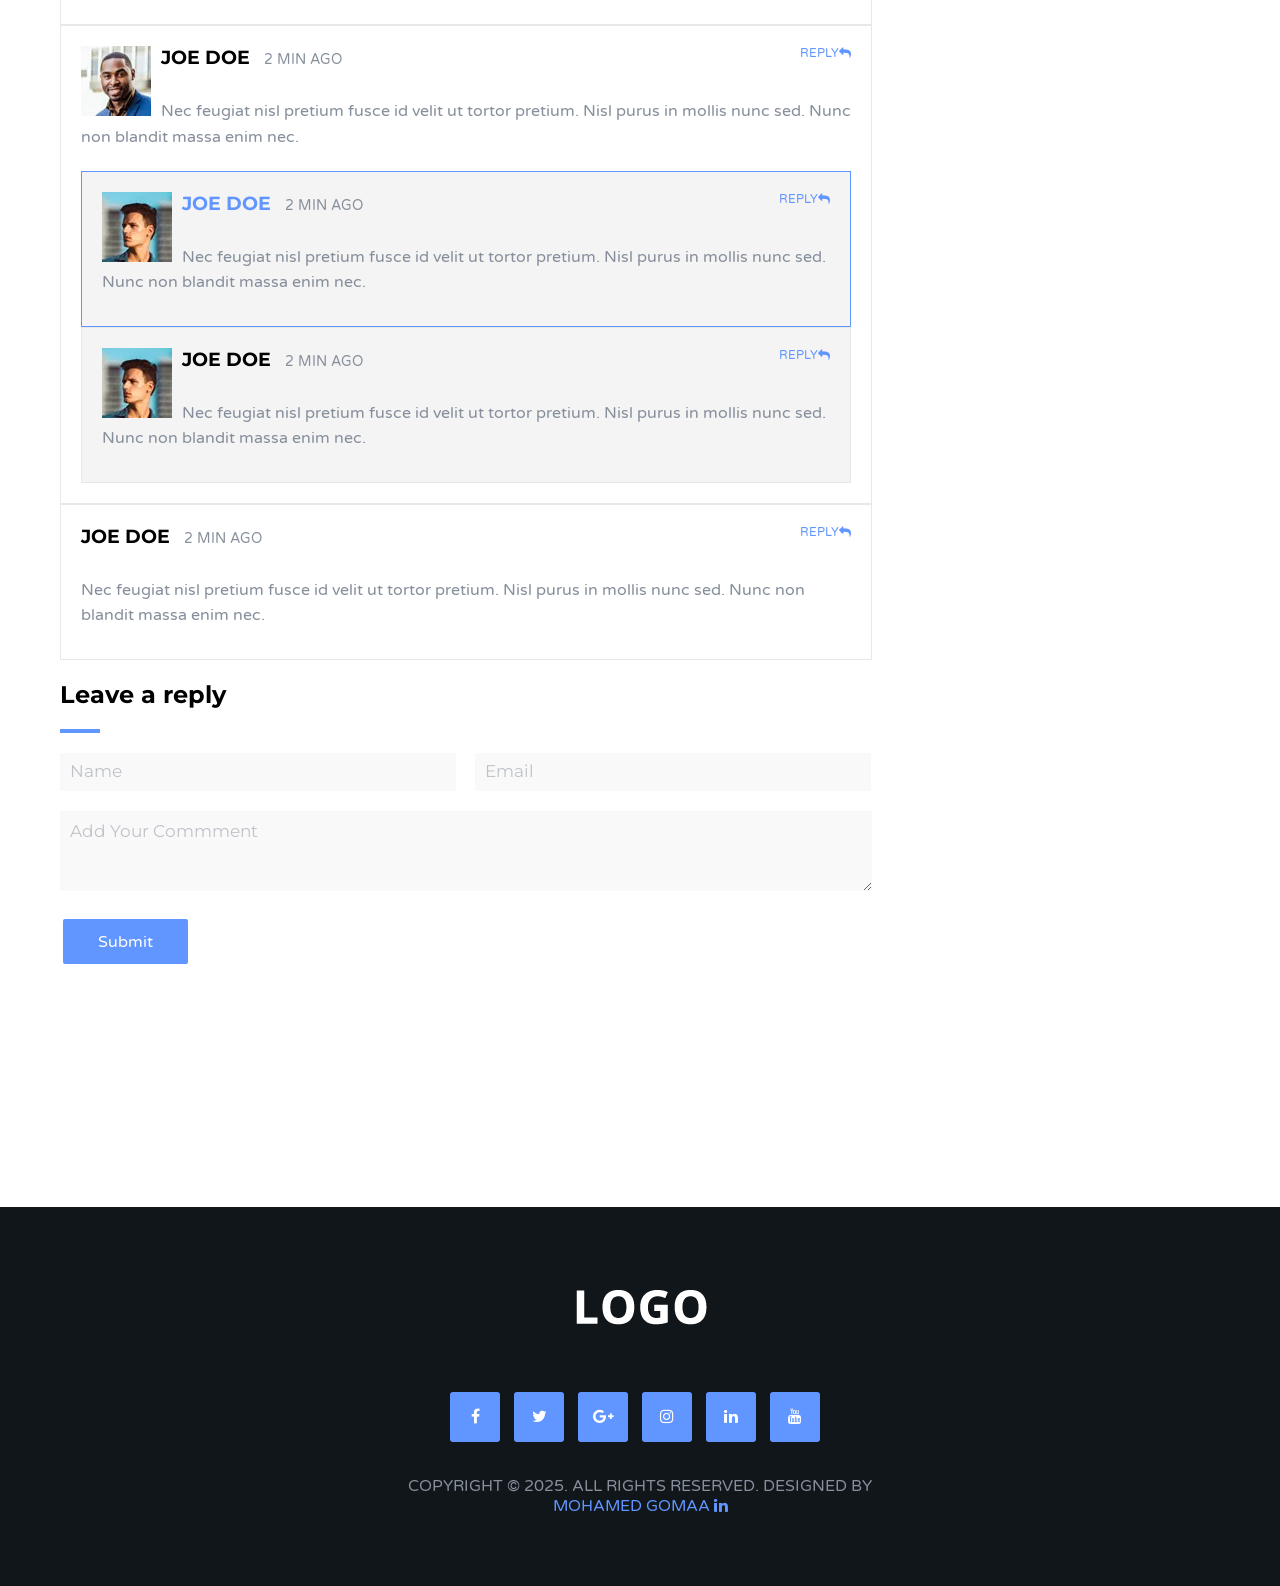
<file: blog.html>
<!DOCTYPE html>
<html lang="en">
<head>
    <meta charset="UTF-8">
    <meta name="viewport" content="width=device-width, initial-scale=1.0">
    <title>HTML Template ( BLog )</title>
    <!-- fonts and icons -->
    <link rel="preconnect" href="https://fonts.googleapis.com">
    <link rel="preconnect" href="https://fonts.gstatic.com" crossorigin>
    <link href="https://fonts.googleapis.com/css2?family=Cairo&family=Varela+Round&display=swap" rel="stylesheet">
    <link href="https://fonts.googleapis.com/css2?family=Montserrat:ital,wght@0,100..900;1,100..900&family=Work+Sans:ital,wght@0,100..900;1,100..900&display=swap" rel="stylesheet">

    <!-- css files -->
    <link rel="stylesheet" href="./css/style.css">
    <link rel="stylesheet" href="./css/Blog-page.css">
    <link rel="stylesheet" href="./css/blog-header.css">
    <link rel="stylesheet" href="./css/main-header.css">
    <link rel="stylesheet" href="./css/base-refactor.css">
    <link rel="stylesheet" href="./css/font-awesome.min.css">
    <link rel="stylesheet" href="./css/footer.css">


</head>
<body>
        <!-- Header -->
    <div class="header">
        <div class="container">
            <div class="header-content">
                <div class="logo">
                    <a href="index.html" class="link-logo">
                    <img src="./images/logo/logo.png" alt="Logo Image" draggable="false">
                    </a><!-- ./link-logo -->
                </div><!-- ./logo -->

            <ul class="nav">
                <li class="ds-inline-block"><a href="./index.html" class="ds-block">Home</a></li>
                <li class="ds-inline-block"><a href="./index.html#about" class="ds-block">About</a></li>
                <li class="ds-inline-block"><a href="./index.html#portfolio" class="ds-block">Portfolio</a></li>
                <li class="ds-inline-block"><a href="./index.html#services" class="ds-block">Services</a></li>
                <li class="ds-inline-block"><a href=" ./index.html#price" class="ds-block">Prices</a></li>
                <li class="ds-inline-block"><a href="./index.html#team" class="ds-block">Team</a></li>
                <li class=" ds-inline-block dropdown">
                    <a href="./index.html#blog" class="ds-block">Blog</a>
                    <ul class="dropdown-menu">
                        <li><a href="./blog.html" class="blog-post">blog post</a></li>
                    </ul><!-- ./dropdown-menu -->
                </li><!--./ds-inline-block ./dropdown -->
                <li class="ds-inline-block"><a href="./index.html#contact" class="ds-block">Contact</a></li>
            </ul><!-- ./nav -->

            <div class="hover-nav">
                <div class="responsive-nav" media="max-width:767px;">
                    <span></span>
                </div><!-- ./responsive-nav -->
                
                <ul class="responsive-ul">
                <li><a href="./index.html" class="ds-block">Home</a></li>
                <li><a href="./index.html#about" class="ds-block">About</a></li>
                <li><a href="./index.html#portfolio" class="ds-block">Portfolio</a></li>
                <li><a href="./index.html#services" class="ds-block">Services</a></li>
                <li><a href="./index.html#price" class="ds-block">Prices</a></li>
                <li><a href="./index.html#team" class="ds-block">Team</a></li>
                
                    <li class="has-dropdown">
                        <a href="./index.html#blog" class=" active ds-block">Blog</a>
                        <ul class="dropdown">
                            <li><a href="./blog.html" class="blog-post ds-block">blog post</a></li>
                        </ul>
                    </li>
                    <li ><a href="./index.html#contact" class="ds-block">Contact</a></li>
                </ul><!-- ./responsive-ul -->

        </div><!-- ./hover-nav -->

            </div><!-- ./header-content -->
        </div> <!-- ./container -->
    </div><!-- ./header -->

    <div class="blog-header bg-fa">
        <div class="container">
            <h2 class="blog-header-title capital">
                blog page
            </h2><!-- ./blog-header-title -->
            <ul class="breadcrumb">
                <li class="breadcrumb-item capital ds-inline"><a href="./index.html#Home">home</a></li>
                <li class="breadcrumb-item capital ds-inline"><a href="./index.html#blog">blog</a></li>
                <li class="breadcrumb-item capital ds-inline">single post</li>
            </ul><!-- ./breadcrumb -->
        </div><!-- ./container -->
    </div><!-- ./blog-header -->


    <div class="main">
        <div class="container">
            <div class="main-content pd-y">
                <div class="blog">
                    <div class="blog-image">
                        <img src="./images/blog/blog1.jpg" alt="blog">
                    </div><!-- ./blog-image -->

                    <div class="blog-post-content">
                        <ul class="blog-info-icons">
                            <li class="ds-inline-block"><i class="fa fa-user"></i> John doe</li>
                            <li class="ds-inline-block"><i class="fa fa-clock-o"></i> 18 Oct</li>
                            <li class="ds-inline-block"><i class="fa fa-comments"></i> 57</li>
                        </ul><!-- ./blog-info-icons -->

                        <h3 class="blog-content-title mg-b-20">
                            Morbi mattis felis at nunc. Duis viverra
                        </h3><!-- ./blog-content-title -->
                        <p class="blog-content-desc mg-b-10">
                            Aenean vulputate eleifend tellus. Aenean leo ligula, porttitor eu, consequat vitae, eleifend ac, enim. Aliquam lorem ante, dapibus in, viverra quis, feugiat a, tellus. Phasellus viverra nulla ut metus varius laoreet. Quisque rutrum. Aenean imperdiet. Etiam ultricies nisi vel augue. Curabitur ullamcorper ultricies nisi.
                        </p><!-- ./blog-content-desc -->
                    </div><!-- ./blog-content -->

                    <div class="blog-tags">
                        <h5 class="blog-tags-title capital ds-inline-block">tags :</h5>
                        <a href="#" class="bg-f4 capital ds-inline-block"><i class="fa fa-tag"></i>web</a>
                        <a href="#" class="bg-f4 capital ds-inline-block"><i class="fa fa-tag"></i>design</a>
                        <a href="#" class="bg-f4 capital ds-inline-block"><i class="fa fa-tag"></i>marketing</a>
                        <a href="#" class="bg-f4 capital ds-inline-block"><i class="fa fa-tag"></i>development</a>
                        <a href="#" class="bg-f4 capital ds-inline-block"><i class="fa fa-tag"></i>branding</a>
                        <a href="#" class="bg-f4 capital ds-inline-block"><i class="fa fa-tag"></i>photography</a>
                    </div><!-- ./blog-tags -->

                    <div class="blog-author">
                        <div class="blog-author-content overflow-hidden">
                            <div class="blog-author-image">
                                <img src="./images/team/team1.jpg" alt="">
                            </div><!-- ./blog-author-image -->

                            <div class="blog-author-header">
                                <h3 class="blog-author-title upper">joe doe</h3>
                                <ul class="author-media">
                                    <li class="ds-inline-block"><a href="#" class="ds-block"><i class="fa fa-facebook"></i></a></li>
                                    <li class="ds-inline-block"><a href="#" class="ds-block"><i class="fa fa-twitter"></i></a></li>
                                    <li class="ds-inline-block"><a href="#" class="ds-block"><i class="fa fa-google-plus"></i></a></li>
                                    <li class="ds-inline-block"><a href="#" class="ds-block"><i class="fa fa-instagram"></i></a></li>
                                </ul><!-- ./author-media -->
                            </div><!--./blog-author-header -->
                            <div class="blog-author-desc float-right">
                                <p>Nec feugiat nisl pretium fusce id velit ut tortor pretium. Nisl purus in mollis nunc sed. Nunc non blandit massa enim nec.</p>
                            </div><!-- ./blog-author-desc -->

                        </div><!-- ./blog-author-content -->
                    </div><!-- ./blog-author -->

                    <div class="comments">
                        <div class="section-title">
                            <h2 class="title capital mg-b-10">(13) comments</h2>
                            <span class="title-line ds-block"></span>
                        </div><!-- ./comment-section-title -->


                        <div class="comments-section-content">
                            <div class="media overflow-hidden">

                                <div class="media-image float-left">
                                    <img src="./images/person/perso2.jpg" alt="">
                                </div><!-- ./media-image -->

                                <div class="media-heading mg-b-10">
                                    <h3 class="ds-inline-block upper">joe doe</h3>
                                    <span class=" media-time ds-inline-block upper">2 min ago</span>
                                    <a href="#" class="media-replay ds-inline-block float-right upper">reply<i class="fa fa-reply"></i></a>
                                </div><!-- ./media-heading -->

                                <div class="media-desc">
                                    <p>Nec feugiat nisl pretium fusce id velit ut tortor pretium. Nisl purus in mollis nunc sed. Nunc non blandit massa enim nec.</p>
                                </div><!-- ./media-desc -->
                            </div><!-- ./media -->

                            <div class="media overflow-hidden">

                                <div class="media-image float-left">
                                    <img src="./images/person/perso1.jpg" alt="">
                                </div><!-- ./media-image -->

                                <div class="media-heading mg-b-10">
                                    <h3 class="ds-inline-block upper">joe doe</h3>
                                    <span class=" media-time ds-inline-block upper">2 min ago</span>
                                    <a href="#" class="media-replay ds-inline-block float-right upper">reply<i class="fa fa-reply"></i></a>
                                </div><!-- ./media-heading -->

                                <div class="media-desc mg-b-20">
                                    <p>Nec feugiat nisl pretium fusce id velit ut tortor pretium. Nisl purus in mollis nunc sed. Nunc non blandit massa enim nec.</p>
                                </div><!-- ./media-desc -->

                                <div class="media inside1 overflow-hidden bg-f4">

                                <div class="media-image float-left">
                                    <img src="./images/person/perso2.jpg" alt="">
                                </div><!-- ./media-image -->

                                <div class="media-heading mg-b-10">
                                    <h3 class="ds-inline-block upper">joe doe</h3>
                                    <span class=" media-time ds-inline-block upper">2 min ago</span>
                                    <a href="#" class="media-replay ds-inline-block float-right upper">reply<i class="fa fa-reply"></i></a>
                                </div><!-- ./media-heading -->

                                <div class="media-desc">
                                    <p>Nec feugiat nisl pretium fusce id velit ut tortor pretium. Nisl purus in mollis nunc sed. Nunc non blandit massa enim nec.</p>
                                </div><!-- ./media-desc -->

                                
                            </div><!-- ./media inside-->

                                <div class="media inside overflow-hidden bg-f4">

                                <div class="media-image float-left">
                                    <img src="./images/person/perso2.jpg" alt="">
                                </div><!-- ./media-image -->

                                <div class="media-heading mg-b-10">
                                    <h3 class="ds-inline-block upper">joe doe</h3>
                                    <span class=" media-time ds-inline-block upper">2 min ago</span>
                                    <a href="#" class="media-replay ds-inline-block float-right upper">reply<i class="fa fa-reply"></i></a>
                                </div><!-- ./media-heading -->

                                <div class="media-desc">
                                    <p>Nec feugiat nisl pretium fusce id velit ut tortor pretium. Nisl purus in mollis nunc sed. Nunc non blandit massa enim nec.</p>
                                </div><!-- ./media-desc -->

                                
                            </div><!-- ./media inside-->


                            </div><!-- ./media -->

                            <div class="media overflow-hidden">

                                <div class="media-heading mg-b-10">
                                    <h3 class="ds-inline-block upper">joe doe</h3>
                                    <span class=" media-time ds-inline-block upper">2 min ago</span>
                                    <a href="#" class="media-replay ds-inline-block float-right upper">reply<i class="fa fa-reply"></i></a>
                                </div><!-- ./media-heading -->

                                <div class="media-desc">
                                    <p>Nec feugiat nisl pretium fusce id velit ut tortor pretium. Nisl purus in mollis nunc sed. Nunc non blandit massa enim nec.</p>
                                </div><!-- ./media-desc -->
                            </div><!-- ./media -->

                        </div><!-- ./comment-section-content -->
                    </div><!-- ./comments -->


                    <div class="reply-form">
                        <div class="replay-title">
                            <h2 class="title  mg-b-10">Leave a reply</h2>
                            <span class="title-line ds-block"></span>
                        </div><!-- ./section-title -->

                        <form action="#">
                                <input type="text" name="reply" placeholder="Name" class=" ds-inline-block">
                                <input type="email" name="reply" placeholder="Email" class=" ds-inline-block">
                            <textarea name="reply" placeholder="Add Your Commment"></textarea>

                            <button class="capital main-btn">submit</button>

                        </form>
                    </div><!-- ./reply-form -->
                </div><!-- ./blog -->



            <div class="side">

            <div class="widget-search">
                <input type="search" placeholder="search" class="search bg-f4">
                <a class="btn-search bg-f4 text-C"><i class="fa fa-search"></i></a>
            </div><!-- ./widget-search -->

            <div class="side-title mg-b-20">
                <h3 class="category-side-title upper">category</h3>
            </div><!-- side-title -->

            <div class="widget-category">
                    <a href="#" class="ds-block capital top-border">web design <span class="float-right">(7)</span></a>
                    <a href="#"class="ds-block capital ">marketing <span class="float-right">(142)</span></a>
                    <a href="#"class="ds-block capital ">web development<span class="float-right">(74)</span></a>
                    <a href="#"class="ds-block capital ">branding<span class="float-right">(60)</span></a>
                    <a href="#"class="ds-block capital ">photography<span class="float-right">(5)</span></a>
            </div><!-- ./widget-category -->

            <div class="side-title mg-b-20">
                <h3 class="category-side-title upper">populare posts</h3>
            </div>

            <div class="widget-posts">
                <div class="widget-single-post">

                    <a href="#" class="link-single-post ds-block">
                        <img src="./images/blog/blog1.jpg" alt="" class="widget-single-photo">
                        <span class="title-single-post">Blog title goes here</span>
                    </a>
                        <ul class="blog-meta">
                            <li class="date">0ct 18,2017</li>
                        </ul><!-- ./blog-meta -->

                </div><!-- ./widget-single-post -->

                <div class="widget-single-post">

                    <a href="#" class="link-single-post ds-block">
                        <img src="./images/blog/blog2.jpg" alt="" class="widget-single-photo">
                        <span class="title-single-post">Blog title goes here</span>
                    </a>
                        <ul class="blog-meta">
                            <li class="date">0ct 18,2017</li>
                        </ul><!-- ./blog-meta -->

                </div><!-- ./widget-single-post -->
                    
                <div class="widget-single-post">

                    <a href="#" class="link-single-post ds-block">
                        <img src="./images/blog/blog3.jpg" alt="" class="widget-single-photo">
                        <span class="title-single-post">Blog title goes here</span>
                    </a>
                        <ul class="blog-meta">
                            <li class="date">0ct 18,2017</li>
                        </ul><!-- ./blog-meta -->
                    
                </div><!-- ./widget-single-post -->
            </div><!-- ./widget-posts -->


            <div class="side-title mg-b-20">
                <h3 class="category-side-title upper">tags</h3>
            </div>


            <div class="widget-tags">
                <a href="#" class="ds-inline-block bg-f4">web</a>
                <a href="#" class="ds-inline-block bg-f4">design</a>
                <a href="#" class="ds-inline-block bg-f4">graphic</a>
                <a href="#" class="ds-inline-block bg-f4">marketing</a>
                <a href="#" class="ds-inline-block bg-f4">development</a>
                <a href="#" class="ds-inline-block bg-f4">branding</a>
                <a href="#" class="ds-inline-block bg-f4">photography</a>
            </div><!-- ./widget-tags -->

            </div><!-- ./side -->

            
        </div><!-- ./main-content -->
    </div><!-- ./container -->
</div><!-- ./main -->


    <!-- Footer -->
    <div class="footer text-C">
        <div class="container">
                <img src="./images/logo/logo-alt.png" class="footer-logo mg-b-40" draggable="false">
            <ul class="footer-contact mg-b-20">
                <li class="ds-inline-block mg-b-14"><a href="#" class="ds-block hover-opacity"><i class="icon fa fa-facebook"></i></a></li>
                <li class="ds-inline-block mg-b-14"><a href="#" class="ds-block hover-opacity"><i class="icon fa fa-twitter"></i></a></li>
                <li class="ds-inline-block mg-b-14"><a href="#" class="ds-block hover-opacity"><i class="icon fa fa-google-plus"></i></a></li>
                <li class="ds-inline-block mg-b-14"><a href="#" class="ds-block hover-opacity"><i class="icon fa fa-instagram"></i></a></li>
                <li class="ds-inline-block mg-b-14"><a href="#" class="ds-block hover-opacity"><i class="icon fa fa-linkedin"></i></a></li>
                <li class="ds-inline-block mg-b-14"><a href="#" class="ds-block hover-opacity"><i class="icon fa fa-youtube"></i></a></li>
            </ul><!-- ./footer-contact -->

                <p class="copyright upper">copyright &copy; 2025. all rights reserved. designed by 
                    <a href="https://www.linkedin.com/in/mohamed-gomaa2005/" target="_blank"><br>mohamed gomaa <i class="fa fa-linkedin"></i></a>
                </p><!-- ./copyright -->
        </div><!-- ./container -->
    </div><!-- ./footer -->





</body>
</html>
</file>
<file: css/style.css>
/* 
    1- Common styles  [ 34 - 133 ]
    2- General styles [ 134 - 190 ]
    3- Sections 

        3.0 - Header Section  Single page
        3.1 - Home Section   [ 193 - 247 ]
        3.2 - About Section  [ 248 - 283 ]
        3.3 - Portfolio Section  [ 286 - 392 ]
        3.4 - Services Section  [ 393 - 494 ]
        3.4.1 - numbers part [ 496 - 528 ]
        3.5 - Prices Section [ 529 - 590 ]
        3.5.0 - info part [ 591 - 631 ]
        3.6 - Team Section  [ 636 - 708 ]
        3.7 - Blog Section [ 709 - 752 ]
        3.7 - Blog Page  Single page
        3.8 - Contact Section  [ 753 - 835 ]
        3.9 - Footer Section Single page
*/

/*
1- Common styles

        overlay
        container
        Opacity hover
        Section header
        Section padding
        hover effect 1 ( left to right )
        hover effect 2 ( top to bottom )
*/

/* 1- Commons styles */

html {
    scroll-behavior: smooth;
} 

/* Overlay */

.overlay {
    position: absolute;
    width: 100%;
    height: 100%;
    top:0;
    left:0;
    background-color: #1c1d21cc;
}

/* Container */

.container {
    /* width: 72%; */
    margin: auto; /* to center block item */
    padding: 0 5px;
}

@media (max-width:767px) {
    .container {
        width: 99%;
        overflow: hidden;
    } 
}

/* Small Screen */

@media (min-width:768px) {
    .container {
        width: 750px;
    }
}

/* Media Screen */

@media (min-width:992px) {
    .container {
        width: 970px;
    }
}

/* Large Screen */

@media (min-width:1200px) {
    .container {
        width: 1170px;
    }
}


/* hover opacity */

.hover-opacity {
    transition: opacity 0.2s;
}
.hover-opacity:hover {
    opacity: 0.8; 
}

/* hover effect 1 ( left to right ) */

.ltr-effect ,.ttb-effect{
    position: relative;
}

.ltr-effect::after , .ttb-effect::after {  /* Grouping Effects (ltr , ttb)*/
    position: absolute;
    content: "";
    background-color: var(--overlay-color);
    top: 0;
    left: 0;
    right: 0;
    bottom: 0;
    z-index: -1;
}

/* hover effect 1 ( left to right ) */

.ltr-effect::after {
    width: 0;
    transition: 0.2s width;
}

.ltr-effect:hover::after {
    width: 100%;
}

.ltr-effect:hover .about-item-title ,
.ltr-effect:hover .services-content-title {
    color:var(--white-color);
}

/* hover effect 2 ( top to bottom ) */

.ttb-effect::after {
    height: 0%;
    width: 100%;
    transition: 0.2s height;
}

.ttb-effect:hover::after {
    height: 100%;
}

.ttb-effect:hover .price-circle {
    color: var(--white-color);
}

.ttb-effect:hover .btn-purchase {
    background-color: var(--overlay-color);
}

.ttb-effect:hover .price-item-title{
    color: var(--main-color);
}

/* Section header */

.section-header .section-title {
    font-size: 36px;
}

@media (max-width:767px) {
    .section-header .section-title {
        font-size: 31.5px;
    }
}

.section-header .line {
    width: 40px;
    height: 4px;
    background-color: var(--main-color);
    margin: 0  auto 77px auto;
}

/* 2- General css style */

:root /* html */ {
    --main-color: #6195ff;
    --desc-color: #868F9B;
    --white-color: #fff;
    --black-color: #000;
    --overlay-color: #10161A;
    --border-color:#e8e8e8;
    --option-color:#354052;
}

body {
    font-family:'Varela Round', sans-serif;
}

* /* Universal Selector */ {
    margin: 0;
    padding: 0;
    box-sizing: border-box; /* css 3 */
}


h1 , h2 , h3 , h4 , h5 , h6 {
    font-family: 'Montserrat', sans-serif;
    font-weight: 700;
    margin-top: 0px;
    margin-bottom: 20px;
}

p {
    margin: 0 0 10px;
}

button {
    font-family: inherit;
}

.clear {
    clear: both; /* to solve float problem */
}

a {
    text-decoration: none;
}

ul {
    list-style: none;
}

input::placeholder , textarea::placeholder {
font-family: 'Montserrat', sans-serif;
}

.pd-y /*padding y (top and bottom of the section)*/ {
    padding: 120px 0;
}

::placeholder {
    font-family: inherit;
    color:var(--desc-color);
}

/* 3.0- Header Section  [ main-header.css ] */

/* 3.1- Home Section */

.home {
    height: 100vh;
    background-image : url(../images/background/background1.jpg);
    background-size: cover;
    background-position: center;
    background-attachment: fixed;
    position: relative;
}

/* Overlay in the Common styles Because it will be repeated */

.home-content {
    width: 57%; /* Customize width of home content */
    position: absolute;
    top:50%;
    left: 50%;
    transform: translate(-50%,-50%);
}

@media only screen and (max-width:767px) {
    .home-content {
        width: 100%;
    }
}

@media only screen and (min-width:768px) and (max-width:991px) {
    .home-content {
        width: 80%;
    }
}

.home-content .title {
    color: var(--white-color);
    font-size: 54.4px; /* // 3.4 rem */
}

@media (min-width:480px) and (max-width:767px) {
    .home-content .title {
        font-size: 36px;
    }
}

@media (max-width:480px) {
    .home-content .title {
        font-size: 30px;
    }
}

.home-desc {
    color: rgba(255, 255, 255 , 0.8);
    line-height: 1.6;
}

@media (max-width:480px) {
    .home-desc {
        font-size: 14px;
    }
}


.home .btn {
    padding: 18px 35px;
    margin: 20px 3px 3px;
    border-radius: 3px;
    border: none;
    cursor: pointer;
    font-size: 16px;
}

.btn-start{
    background: var(--white-color);
    color:var(--overlay-color);
}

.btn-learn{
    background: var(--main-color);
    color: var(--white-color);
}

@media only screen and (max-width: 767px) {
    .home .btn {
        font-size: 14px;
        padding: 15px 22px;
    }
}

/* 3.2- About Section */

/* Section header in the Common */

.about-content {
    display: grid;
    grid-template-columns: repeat(auto-fill,minmax(300px,1fr));
    gap: 30px;
}

.about-item {
    border: 1px solid var(--border-color);
    padding: 40px 20px;
}


.about-item .icon {
    font-size: 36px;
    color: var(--main-color);
}

.about-item-title {
    margin-bottom: 10px;
    font-size: 21px;
    transition: 0.2s color;
}

.about-item-desc {
    line-height: 1.8;
    margin-bottom: 10px;
    margin-right: 1px;
    color: var(--desc-color);
}

.about-item-link {
    color: var(--main-color);
}

/* 3.3- Portfolio Section */

.portfolio-item {
    position: relative;
    width:50%;
    padding: 15px;
}



@media (max-width:480px) {
    .portfolio-item {
        width: 100%;
    }
}

@media (min-width:992px) {
    .portfolio-item {
        width:31.3%;
    }
}

.portfolio-item img {
    width: 100%;
}

.portfolio-item .layer-content {
    background-color: #1C1D21;
    position: absolute;
    top: 0;
    left: 0;
    right: 0;
    bottom: 0;
    opacity: 0; 
    transition: 0.2s all 0.2s;
}

.portfolio-item .layer-content:hover {
    background-color: rgba(28, 29, 33, 0.8);
    opacity: 1;
}

.layer-content .layer-info {
    position: absolute;
    /* Hero image to center content */
    top: 50%;
    left: 50%;
    transform: translate(-50%,-50%);
    width: 90%;
}

.layer-info .category {
    color: var(--main-color);
    display: block;
    width: 100%;
    text-align: center;
    transform: translateY(30px);
    /* Appearance effect  */
    opacity: 0;
    visibility: hidden; 
    transition: 0.2s all 0.1s ease;  
}

.portfolio-item:hover .layer-info .category  {
    transform: translateY(0px);
    opacity: 1;
    visibility: visible;
}

/* ! */

.layer-info .layer-content-title {
    font-weight: 700;
    font-size: 21px;
    color: var(--white-color);
    transform: translateY(30px);
    margin: 0;
    opacity: 0;
    visibility: hidden;
    transition: 0.2s all 0.2s ; 
}

@media (max-width:767px) {
    .layer-info .layer-content-title {
        font-size: 19px;
    }
}

.portfolio-item:hover .layer-info .layer-content-title  {
    transform: translateY(10px);
    opacity: 1;
    visibility: visible;
}

.layer-content-link {
    transform: translateY(30px);
    margin-top: 30px; 
    transition: 0.2s all 0.2s;
    opacity: 0;
    visibility: hidden;

}

.layer-content-link .icon-link {
    background-color: var(--main-color);
    color: var(--white-color);
    width: 50px;
    height: 50px;
}

.layer-content-link .icon-link .icon {
    /* position: absolute;
    top: 50%;
    transform: translate(-50%, -50%); */
    line-height: 50px;
}

.portfolio-item:hover .layer-content-link {
    transform: translateY(0px);
    opacity: 1;
    visibility: visible;
}

/* ! */

/* 3.4- Services Section */

/* Section header in the Common */


.services-content {
    display: grid;
    grid-template-columns: repeat(auto-fill,minmax(300px,1fr));
    gap: 15px;
}

.services-item {
    position: relative;
    /* width: 30%; */
    border: 1px solid var(--border-color);
    padding: 40px 20px 40px 70px;

}

.services-item .icon {
    position: absolute;
    left: 17px;
    top: 35px;
    color: var(--main-color);
    font-size: 36px;
}

.services-content-title {
    font-size: 21px;
    transition: color 0.2s;
}
.services-content-desc {
    line-height: 1.8;
    margin-bottom: 10px;
    color: var(--desc-color);
}

/* Why choose us part */

.choose {
    padding: 60px 0;
}

    /* Section header of Choose part */

.choose-display {
    display: flex;
    justify-content: space-between;
}

@media (max-width:991px) {
    .choose-display {
        flex-direction: column;
    }
}

.choose-section-header {
    text-align: left;
    margin-bottom: 60px;
}

.choose-section-header .choose-section-title {
    font-size: 36px;
}

.choose-section-header .choose-line {
    width: 40px;
    height: 4px;
    background-color: var(--main-color);
    margin: 0  0 20px 0;
}

    /* choose item */

.choose-item {
    padding-right: 10px;
}

.choose-content-desc , .feature-desc {
    color: var(--desc-color);
    line-height: 1.6;
}

.feature .icon {
    color: var(--main-color);
    border: 1px solid var(--main-color);
    padding: 5px;
    border-radius: 50%;
    margin-right: 5px;
}

.choose-item-img {
    width: 555px;
}

.choose-item-img  img{
    width: 100%;
}

@media (max-width:1200px) {
    .choose-item-img {
        width:455px
    }
}

@media (max-width:991px) {
    .choose-item-img {
        width:100%;
    }
}

    /* number section ( Mini ) of services */
.number {
    position: relative; /* Because the overlay class has a position absolute in the common */
    background-image: url(../images/background/background2.jpg);
    background-attachment: fixed;
    background-size: cover;
    height: 280px;
}

@media (max-width:767px) {
    .number {
        height: 437px;
    }
}

@media (max-width:480px) {
    .number{
        height: 755px;
    }
}

.number-items {
    padding: 60px 0;
}

.number-item {
    width: 25%;
    padding: 0 16px;
    margin: 15px 0; 
}

@media (max-width:767px) {
    .number-item {
        width:50%;
    }
}

@media (max-width:480px) {
    .number-item {
        width:100%;
    }
}


.number-item .icon {
    font-size: 36px;
    color: var(--main-color);
}

.number-title , .white-text {
    color: var(--white-color);
}

.number-title {
    font-weight: bold;
    font-size: 36px;
    margin-bottom: 10px;
}

/* 3.5- Prices Section */

.price-item {
    width: 30%;
    border: 1px solid var(--border-color);
    margin-bottom: 25px;
}

@media (max-width:767px) {
    .price-item {
        width: 100%;
    }
}

.prices-items {
    display: flex;
    justify-content: space-around;
}

@media (max-width:767px) {
    .prices-items {
        flex-direction: column;
    }
}

.price-item-title {
    color: var(--desc-color);
    padding: 40px 0 20px;
    transition: 0.2s color;
}

.price-circle {
    width: 140px;
    height: 140px;
    padding: 40px 0;
    border: 2px solid var(--main-color);
    position: relative;
    margin: 0 auto 24px;
    border-radius: 50%;
    transition: 0.2s color;
}

.price-value {
    font-size: 42px;
    position: absolute;
    left: 50%;
    top: 46%;
    transform: translate(-50%,-50%);
}

.price-period {
    font-weight: bolder;
    position: absolute;
    left: 49%;
    top: 66%;
    transform: translate(-50%,-50%);
}

.price-adv /* li */ {
    padding: 10px 0;
    color: var(--desc-color);
}

.purchase {
    margin: 25px 0;
}

.btn-purchase {
    padding: 10px 30px;
    border: 2px solid var(--main-color);
    color: var(--main-color);
    background-color: var(--white-color);
    cursor: pointer;
    transition: 0.1s background-color;
}

/* info part */

.info {
    position: relative;
    background-image: url(../images/background/background3.jpg);
    background-position: center;
    background-attachment: fixed;
    height:436px ;
}

.person-slider {
    position: relative;
    width:100%;
    overflow: hidden;
}

.personal-info {
    display: flex;
    padding: 140px 0;
    width: 200%;
    margin: auto;
    transition: transform 0.5s;
}

.person-part {
    padding: 0 10px;
    width: 25%;
    flex-shrink: 0;
}

@media (max-width:991px) {
    .person-part:nth-child(4) {
        display: none;
    }
}

@media (min-width:992px) and (max-width:1200px) {
    .person-part {
        width: 505px;
    }
}

@media (max-width:991px) {
    .person-part {
        width: 50%;
    }
}

input[type="radio"] {
    display: none;
}

#s1:checked ~ .personal-info {
    transform: translateX(0);
}

#s2:checked ~ .personal-info {
    transform: translateX(-580px);
}


@media (min-width:320px) and (max-width:480px) {
    #s2:checked ~ .personal-info {
        transform: translateX(-50%);
    }
}

@media (min-width:480px) and (max-width:767px) {
    #s2:checked ~ .personal-info {
        transform: translateX(-50%);
    } 
}


@media (min-width:768px) and (max-width:991px) {
    #s2:checked ~ .personal-info {
        transform: translateX(-50%);
    } 
}
@media (min-width:992px) and (max-width:1200px) {
    #s2:checked ~ .personal-info {
        transform: translateX(-100%);
    }   
}

#s3:checked ~ .personal-info {
    transform: translateX(-1160px);
}

@media (min-width:320px) and (max-width:480px) {
    .person-part:nth-child(3) {
        display: none;
    }
}


@media (min-width:735px) and (max-width:767px) {
    #s3:checked ~ .personal-info {
        transform: translateX(-1412px);
    } 
}

@media (min-width:768px) and (max-width:991px) {
    #s3:checked ~ .personal-info {
        transform: translateX(-1476px);
    }   
}

@media (min-width:992px) and (max-width:1200px) {
    #s3:checked ~ .personal-info {
        transform: translateX(-1010px);
    }   
}

.person-slide-nav {
    position: absolute;
    bottom: 10%;
    left: 50%;
    transform: translateX(-50%);
}

@media (min-width:320px) and (max-width:767px) {
    .person-slide-nav {
        bottom: 15%;
    }
}

.person-slide-nav label {
    display: inline-block;
    width: 10px;
    height: 10px;
    background-color: var(--white-color);
    border-radius: 50%;
    margin: 0 5px;
    cursor: pointer;
    transition: all 0.5s;
}

@media (min-width:280px) and (max-width:734px) {
    .person-slide-nav label:nth-child(3) {
        display: none;
    }
}

.person-slide-nav label:hover {
    width: 20px;
    background-color: var(--main-color);
}

@media (max-width:767px) {
    /* .person-part:nth-child(2) {
        display: none;
    } */
}

.person-head {
    position: relative;
    left: 17px;
    top: -20px;
}

.person-part-image {
    border-radius: 50%;
}

.person-part-name , .person-part-desc {
    color: var(--white-color);
}

.person-part-title {
    color: var(--main-color);
}

.person-part-desc {
    line-height: 1.6;
    font-size: 17px;
    padding-right: 35px;
}

/* 3.6- Team Section */

.team-content {
    display: flex;
}

@media (max-width:767px) {
    .team-content {
        flex-direction: column;
    }
}

.team-item {
    padding: 40px 20px;
}

@media (min-width:768px) {
    .team-item {
        width: 33.3%;
    }
}

@media (max-width:767px) {
    .team-item {
        width:100%;
    }
}

.team-item.mg {
    margin: 0 15px;
}

.team-img {
    width: 90%;
    margin: auto;
}

.team-img img {
    width: 100%; /* to make the photo width 100% of its parent ( team-img ) */
    height: 100%;
}

.team-item-title {
    margin: 14px 0;
    font-size: 25px;
    transition: 0.2s color;
}

.team-item-text {
    font-size:14px ;
    color: var(--desc-color);
    transition: 0.2s color;
}

.team-img {
    position: relative;
}

.team-overlay {
    position: absolute;
    top: 0;
    left: 0;
    right: 0;
    bottom: 0;
    background-color: #1c1d21cc;
    opacity: 0;
    visibility: hidden; 
    transition: 0.2s opacity , 0.2s visibility;
}

.team-overlay .icon {
    margin-left: auto;
    width: 50px;
    height: 50px;
    line-height: 50px;
    color: var(--white-color);
    background-color: var(--main-color);
}

.team-item:hover .team-overlay {
    visibility: visible;
    opacity: 1;
}

.team-item.ttb-effect {
    z-index: 1; /* because the background of the effect in this section is behind of the original background  */
}

.team-item:hover .team-item-title {
    color: var(--white-color);
}

.team-item:hover .team-item-text {
    color: var(--main-color);
}

/* Blog Section */


.blog-content {
    display: flex;
    justify-content: space-between;
}

@media (max-width:991px) {
    .blog-content {
        flex-direction: column;
    }
}

.blog-item {
    margin: 15px 0;
    padding: 0 15px;
}

.blog-img img {
    width: 100%;
    height: 100%;
}

.blog-item-content {
    background-color: var(--white-color);
    position: relative;
    bottom: 5px;
    padding: 20px 25px;
}

.blog-list li {
    margin: 0 5px;
}

.blog-list li .icon {
    color: var(--main-color);
}

.blog-item-title {
    font-size: 21px;
    margin: 20px 0;
}

.blog-item-desc {
    color: var(--desc-color);
    line-height: 1.6;
}

.blog-item-link {
    color: var(--main-color);
}

/* 3.8- Content Section */

.contact-content {
    display: flex;
    justify-content: space-around;
}

@media (max-width:767px) {
    .contact-content {
        flex-direction: column;
        align-items: center;
    }
}

.contact-item {
    padding: 0 20px;
    margin: 10px 0;
}

.contact-item .icon {
    font-size: 36px;
    color: var(--main-color);
}

.contact-item-desc {
    color: var(--desc-color);
}

/* form */

.contact-form {
    margin-top: 40px;
    font-family: 'Montserrat', sans-serif;
    /* width:66% */
}

@media (min-width:992px) {
    .contact-form {
        margin: 30px 16.66%;
    }
}

.contact-form input {
    padding: 8px 4px;
}

input , textarea{
    border: none;
    border-bottom-color:#EEE;
    font-size: 16px;
    transition: 0.2s border;
    background-color: #f9f9f9;
}

.contact-form input:nth-child(2):focus {
    border: solid 2px #000;
}

.contact-form input:nth-child(1) {
    height: 2.5pc;
    margin-right: 5px;
    width: calc(50% - 10px);
}

.contact-form input:nth-child(2) {
    height: 2.5pc;
    margin-left: 5px;
    width: calc(50% - 10px);
}

@media (max-width:480px) {
    .contact-form input:nth-child(1) , .contact-form input:nth-child(2) {
        width:100%;
    }
}

.contact-form input:nth-child(3) {
    width: 100%;
}

.text-area {    
    margin: 20px 0;
    width: 100%;
}

.text-area textarea {
    width: 100%;
    height: 81px;
    padding: 10px;
}

.main-btn {
    padding: 10px 35px;
    height: 45px;
    font-size: 16px;
    margin: 3px;
    color: var(--white-color);
    background-color: var(--main-color);
    border: 2px solid transparent;
    border-radius: 3px;
    cursor: pointer;
}
</file>
<file: css/base-refactor.css>
.upper {
    text-transform: uppercase;
}

.capital {
    text-transform: capitalize;
}

.text-C {
    text-align: center;
}

.ds-inline-block {
    display: inline-block;
}

.ds-block {
    display: block;
}

.ds-inline {
    display: inline;
} 

.float-left {
    float: left;
}

.float-right {
    float: right;
}

.overflow-hidden {
    overflow: hidden; /* to solve the float problem */
}

.mg-b-14 {
    margin-bottom: 14px;
}

.mg-b-20 {
    margin-bottom: 20px;
}

.mg-b-40 {
    margin-bottom: 40px;
}

.mg-b-5 {
    margin-bottom: 5px;
}

.mg-b-10 {
    margin-bottom: 10px;
}

.bg-f4 {
    background-color: #f4f4f4;
}

.bg-fa {
    background-color: #fafafa; 
}
</file>
<file: css/main-header.css>
.header {
    position: fixed;
    z-index: 2;
    width: 100%;
    background-color: #fff; /* Transparent When i learn scroll in js */
}

@media (max-width:767px) {
    .header {
        background-color: #fff;
    }
}

.header-content {
    display: flex;
    justify-content: space-between;
}

.header .logo{
    width: 39%;
}

.header .nav {
    display: flex;
    justify-content: flex-end;
    width: 61%;
    margin-top: 10px;
}

@media (max-width:767px) {
    .header .nav  { 
        display: none;
    }
}

.header .logo img {
    width: 90px;
    height: 45px;
    margin-top: 10px;
}

/* @media (max-width:767px) {
    .header .logo img:first-child {
        display:none; 
    }
} */


/* @media (min-width:767px) {
    .header .logo img:last-child {
        display: none;
    }
} */


.header .nav > li {
    padding: 1px 15px;
}



.header .nav > li > a {
    color: #000;
    padding: 15px 0;
    font-size: 14px;
}


/* hover effect 1 ( left to right ) of the header */

.header .nav > li > a.active::after ,
.header .nav > li > a:not(.active)::after ,
.header .nav > li > a:not(.active):hover:after { 
    content: "";
    display: block;
    height: 2px;
    background-color: var(--main-color);
    margin-top: 1px;
}

.header .nav > li > a.active::after {
    width: 100%;
}


.header .nav > li > a:not(.active)::after {
    width: 0%;
    transition: width 0.2s;
}
.header .nav > li > a:not(.active):hover:after {
    width: 100%;
}

/* Dropdown */

ul.nav .dropdown{
    position: relative;
}

ul.nav .dropdown-menu {
    position: absolute;
    background: var(--main-color);
    width: 200px;
    padding: 10px;
    height: 40px;
    left: -100%;
    top: 150%;
    opacity: 0;
    visibility: hidden;
    transition: opacity 0.2s , top 0.2s , visibility 0.2s;
}

ul.nav .dropdown:hover .dropdown-menu { /* When i hover on the dropdown add that action to dropdown-menu */
    opacity: 1;
    top: 100%;
    visibility: visible; 
}

ul.nav .dropdown .dropdown-menu .blog-post {
    color: var(--white-color);
}


/* Responsive Ul Icon */

@media (min-width:767px) {
    .responsive-nav {
        display: none;
    }
}

@media (max-width:767px) {
    .responsive-nav {
        display: block;
    }
}

.responsive-nav {
    width: 40px;
    height: 40px;
    cursor: pointer;
    z-index: 999;
    margin: 5px 5px 0 0;
    position: relative;
}

.responsive-nav span {
    display: block;
    width: 25px;
    height: 4px;
    background-color:var(--overlay-color);
    position: absolute;
    left: 50%;
    top: 50%;
    transform: translate(-50%, -50%);
    transition: 0.2s all;
}

.responsive-nav:hover span {
    background-color: transparent;
}

.responsive-nav span::before {
    content: "";
    position: absolute;
    width: 25px;
    height: 4px;
    background-color: var(--overlay-color);
    transform: translateY(-10px);
    transition: 0.5s all;
}

.responsive-nav:hover span::before {
    transform: rotate(45deg);
}

.responsive-nav span:after {
    content: "";
    position: absolute;
    width: 25px;
    height: 4px;
    background-color: var(--overlay-color);
    transform: translateY(10px);
    transition: 0.5s all;
}

.responsive-nav:hover span::after {
    transform: rotate(-45deg);
}

/* Responsive Ul  */

@media (min-width:767px) {
    .responsive-ul {
        display: none;
    }
}


@media (max-width:767px) {

    .responsive-ul {
        position: fixed;
        right: -5px;
        top: 60px;
        height: calc(100vh - 60px);
        box-shadow: 0px 80px 0px 0px #1C1D21;
        width: 280px;
        max-width: 250px;
        background: #1C1D21;
        transition: 0.2s all;
        transform: translateX(250px);
        opacity: 0;
    }


    .responsive-ul > li {
        position: relative;
        border-top: 1px solid rgba(250, 250, 250, 0.1);
        transition: 0.5s all;
    }

    .responsive-ul > li:hover {
        background-color: var(--main-color);
    }


    .responsive-ul > li:first-child:before {
        content: "";
        position: absolute;
        width: 5px;
        height: 100%;
        background-color: var(--main-color);
        transition: 0.5s;
    }

    li:nth-child(7) a.blog-post {
        position: relative;
        background-color: rgba(255,255,255,0.1);
    }

    li:nth-child(7) .blog-post::before {
        content: "";
        position: absolute;
        top: 0;
        left: 0;
        width: 5px;
        height: 100%;
        background: var(--main-color);
    }

    /* Static Blog Option Background Color */

    .responsive-ul > li:nth-child(7) {
        background-color: var(--main-color);
    }

    .responsive-ul > li.active:hover + li:nth-child(8) {
        background-color: rgba(99, 103, 107, 0.309);
    }

    .responsive-ul  li  a  {
        padding: 10px 20px;
        color: var(--white-color);
    }

    /* Dropdown Responsive */

    .dropdown {           
        min-width: 150px;
        max-height: 0;
        overflow: hidden;
        transition: max-height 0.3s ease-in-out, opacity 0.3s ease;
        opacity: 0;
        box-shadow: 0px 8px 16px 0px rgba(0,0,0,0.2);
    }
    
    .has-dropdown:hover .dropdown {
        max-height: 500px;
        opacity: 1;
    }

    .has-dropdown .dropdown li a.blog-post {
        background-color:#28282a;
    }
    
    /* Appearance The Side Nav  */
    .hover-nav:hover  .responsive-ul {
        transform: translateX(0px);
        opacity: 1;
    }

}
</file>
<file: css/footer.css>
/* 3.9- Footer Section */

.footer {
    background-color: var(--overlay-color);
    padding: 60px 0;
}

.footer-contact li {
    margin-right: 10px;
}

.footer-contact li a {
    width: 50px;
    height: 50px;
    line-height: 50px;
    background-color: var(--main-color);
    color: var(--white-color);
    border-radius: 3px;
}

.copyright {
    color: var(--desc-color);
}

.copyright a {
    color: var(--main-color);
}
</file>
<file: css/Blog-page.css>
/*  Header Section  [ blog-header.css ] */

/* Blog header  */

.blog-header {
    padding: 120px 0 60px 0;
}

.blog-header .container {
    display: flex;
    justify-content: space-between;
}

@media (max-width:767px) {
    .blog-header .container {
        flex-direction: column;
    }
}

.blog-header-title {
    font-size: 36px;
    width: 30%;
}

@media (max-width:992px) {
    .blog-header-title {
        width: 27%;
    }
}

@media (max-width:767px) {
    .blog-header-title {
        width: 100%;
        text-align: center;
    }
}

ul.breadcrumb {
    padding: 8px 15px;
    width: 30%;
    align-self: center;
}

@media (max-width:992px) {
    ul.breadcrumb {
        width: 35%;
    }
}

@media (max-width:767px) {
    ul.breadcrumb {
        width: 100%;
        text-align: center;
    }
}

ul.breadcrumb li {
    font-size: 16px;
}

/* Add a slash symbol (/) before/behind each list item */

ul.breadcrumb li+li:before { /* Search about breadcrumb */
    padding: 8px;
    color: var(--desc-color);
    content: "/\00a0";
}

ul.breadcrumb li  {
    color: var(--desc-color);
}

ul.breadcrumb li a {
    color: var(--main-color);
}

/* main blog */

.main {
    padding-bottom: 120px;
}

.main-content {
    display: flex;
}

@media (max-width:991px) {
    .main-content {
        flex-direction: column;
    }
}

/* img  */

.blog {
    width: 70%;
}

@media (max-width:991px) {
    .blog {
        width: 100%;
    }
}


.blog-image img {
    width: 100%;
}

/* blog content  */

.blog-post-content {
    padding: 10px 5px;
}


ul.blog-info-icons { 
    margin-bottom: 25px;
}

ul.blog-info-icons li{
    margin: 0 5px;
    font-size: 14px;
}

ul.blog-info-icons li .fa {
    color: var(--main-color);
}

.blog-content-title {
    font-size: 21px;
    word-spacing: 2px;
}

.blog-content-desc {
    color: var(--desc-color);
    line-height: 1.6;
}

/* blog tags */


.blog-tags {
    margin: 30px 0;
}

.blog-tags-title {
    font-size: 16px;
}

/* margin-bottom: 10px; */
@media (max-width:767px) {
    .blog-tags-title {
        margin-bottom: 10px;
    }
}

.blog-tags a {
    margin: 2px 0;
    padding: 6px 13px;
    font-size: 14px;
    color: var(--option-color);
    transition: 0.1s color , 0.1s opacity;
}

.blog-tags a i {
    color: var(--main-color);
    padding-right: 5px;
    transition: 0.1s color;
}


.blog-tags a:hover {
    background-color: var(--main-color);
    color: var(--white-color);
    opacity: 0.7;
}

.blog-tags a:hover i {
    color: var(--white-color);
}

/* author */

.blog-author {
    border: 1px solid var(--border-color);
    padding: 20px;
    margin: 40px 0;
}


.blog-author-image {
    width: 160px;
    padding-right: 20px;
    float: left;
}

@media (max-width:480px) {
    .blog-author-image {
        margin: 0 auto 20px;
        padding-right: 0px;
        float: none;
    }
}

.blog-author-image img {
    width: 100%;
}


.blog-author-header {
    padding-bottom: 20px;
    border-bottom: 1px solid var(--border-color);
    margin-bottom: 20px;
    display: flex;
    justify-content: space-between;
}

@media (max-width:480px) {
    .blog-author-header {
        flex-direction: column;
        text-align: center;
    }
}


.blog-author-title {
    font-size: 21px;
    margin: 0;
}

@media (max-width:480px) {
    .blog-author-title {
        margin-bottom: 10px;
    }
}

ul.author-media li a {
    background: var(--main-color);
    color: var(--white-color);
    width: 25px;
    height: 25px;
    line-height: 25px;
    text-align: center;
    border-radius: 3px;
    margin-right: 5px;
    transition: 0.2s opacity;
}

ul.author-media li a:hover {
    opacity: 0.7;
}


.blog-author-desc {
    width: 79%;
}

@media (max-width:480px) {
    .blog-author-desc {
        width: 100%;
    }
}


@media  (min-width:480px) and (max-width:688px) {
    .blog-author-desc {
        width: 60%;
    }
}

@media  (min-width:689px) and (max-width:767px) {
    .blog-author-desc {
        width: 74%;
    }
}

@media (min-width:768px) and (max-width:992px) {
    .blog-author-desc {
        width: 77%;
    }
}

@media (min-width:992px) and (max-width:1200px) {
    .blog-author-desc {
        width: 74%;
    }
}


.blog-author-desc p {
    color: var(--desc-color);
    line-height: 1.6;
}


/* comments */

/* comment header */

.section-title{
    margin: 40px 0;
}

.title-line {
    background-color: var(--main-color);
    width: 40px;
    height: 4px;
    margin-top: 20px;
}

/* comment content */

.media {
    border: 1px solid var(--border-color);
    padding: 20px;
    /* margin: 40px 0; */
}

.media-image img {
    padding-right: 10px;
}


.media-heading .media-time {
    margin-left: 10px;
    color: var(--desc-color);
    font-size: 14px;
}

.media-heading .media-replay {
    font-size: 12px;
    color: var(--main-color);
}

.media-desc p {
    color: var(--desc-color);
    line-height: 1.6;
}

.media.inside1 {
    border: 1px solid var(--main-color);
}

.media.inside1 h3 {
    color: var(--main-color);
}

/* replay title  */

.replay-title{
    margin: 20px 0;
}

.title-line {
    background-color: var(--main-color);
    width: 40px;
    height: 4px;
    margin-top: 20px;
}


/* reply form */

::placeholder {
    opacity: 0.5;
    font-size: 17px;
}

::placeholder:focus {
    opacity: 1;

}

.reply-form {
    width: 100%;
}

.reply-form form input {
    border: none;
    padding:10px;
    margin-bottom: 20px;
    width: calc(50% - 10px);
}

@media (max-width:480px) {
    .reply-form form input {
        width: 100%;
    }
}

.reply-form form input:nth-child(2) {
    margin-left: 15px;
}

@media (max-width:480px) {
    .reply-form form input:nth-child(2) {
        margin-left: 0px;
    }
}

textarea {
    border: none;
    width: 100%;
    padding: 10px;
    height: 80px;
    margin-bottom: 20px;
}

.main-btn {
    background-color: var(--main-color);
    color: var(--white-color);
    padding: 10px 35px;
    margin: 3px;
    border-radius: 2px;
    border: none;
    cursor: pointer;
    font-size: 16px;
    transition: 0.2s opacity;
}

.main-btn:hover {
    opacity: 0.7;
}


/* side page */


.side {
    width: 27%;
    margin-left: 30px;
}

@media (max-width:991px) {
    .side {
        width: 100%;
        margin-left: 0px;
        margin-top: 40px;
    }
}


.widget-search {
    position: relative;
    margin-bottom: 25px;
    width: 80%;
}

@media (max-width:991px) {
    .widget-search {
        width: 100%;
    }
}

.widget-search .search {
    border: none;
    padding:10px 5px 10px 10px;
    font-size: 17px;
    width: 100%;
}

.widget-search a {
    position: absolute;
    top: 2px;
    bottom: 2px;
    right: 2px;
}

.widget-search i {
    color: var(--main-color);
    padding: 0 5px;
    width: 40px;
    height: 35px;
    line-height: 35px;
}

.category-side-title {
    font-size: 21px;
    font-weight: 700;
}

.category-side-title::after {
    content: "";
    display: block;
    width: 40px;
    height: 4px;
    background-color: var(--main-color);
    margin-top: 15px;
}

/* widget category  */

.widget-category {
    margin: 0 73px 25px 0;
}

@media (max-width:991px) {
    .widget-category {
        margin: 0 0 40px;
    }
}

.widget-category a {
    color: var(--option-color);
    border-bottom:1px solid var(--border-color);
    font-size: 14px;
    padding: 8px 0;
}

.widget-category a.top-border {
    border-top: 1px solid var(--border-color);
}

.widget-category a:hover {
    color: var(--main-color);
}

.widget-category span {
    color: var(--main-color);
}

/* widget posts */

.widget-tags {
    margin-right: 28px;
}

.widget-single-post {
    position: relative;
    margin-bottom: 25px;
}

a.link-single-post {
    width: 90%;
}

@media (max-width:991px) {
    a.link-single-post {
        width:38%;
    }
}

a.link-single-post img.widget-single-photo {
    width: 45%;
    transition: opacity 0.2s;
}

span.title-single-post {
    position: absolute;
    margin-left: 10px;
    color: var(--black-color);
    transition: 0.2s color;
}

.widget-single-post ul.blog-meta {
    position: absolute;
    top: 30px;
    left: 142px;
}

@media (max-width:991px) {
    .widget-single-post ul.blog-meta {
        left: 107px;
    }
}


@media (min-width:992px) and (max-width:1200px) {
    .widget-single-post ul.blog-meta {
        top: 40px;
        left: 119px;
    }
}


.widget-single-post ul.blog-meta .date {
    margin-top: 5px;
    color: var(--main-color);
    font-size: 12px;
}


a.link-single-post:hover .title-single-post {
    color: var(--main-color);
}

a.link-single-post:hover img.widget-single-photo {
    opacity: 0.7;
}


/* side tags */

.widget-tags a {
    padding: 6px 13px;
    margin: 2px 0;
    text-transform: capitalize;
    color: var(--option-color);
    font-size: 14px;
}

.widget-tags a:hover {
    background-color: var(--main-color);
    opacity: 0.7;
    transition: 0.2s background-color;
}

.widget-tags a:hover {
    color: var(--white-color);
    transition: 0.2s color;
}
</file>
<file: css/blog-header.css>
/* Blog Header Section */

.header {
    position: fixed;
    z-index: 2;
    width: 100%;
    background-color: var(--white-color);
}


.header .logo{
    width: 39%;
}

.header .nav {
    width: 61%;
    margin-top: 10px;
}

.header .logo img {
    width: 90px;
    height: 45px;
    margin-top: 10px;
}

.header .nav > li {
    padding: 1px 15px;
    position: relative;
}

.header .nav > li > a {
    color: var(--black-color);
    padding: 15px 0;
    font-size: 14px;
 /* ds-block a in the li is block */
}

/* hover effect 1 ( left to right ) of the header */

.header .nav > li > a::after ,
.header .nav > li > a::after ,
.header .nav > li > a:hover:after { 
    content: "";
    display: block;
    height: 2px;
    background-color: var(--main-color);
    margin-top: 1px;
}

.header .nav > li > a.active::after {
    width: 100%;
}
.header .nav > li > a:not(.active)::after {
    width: 0%;
    transition: width 0.2s;
}
.header .nav > li > a:not(.active):hover:after {
    width: 100%;
}

/* Dropdown */

.dropdown{
    position: relative;
}

ul.dropdown-menu {
    position: absolute;
    background: var(--main-color);
    width: 200px;
    padding: 10px;
    height: 40px;
    left: -100%;
    top: 150%;
    opacity: 0;
    visibility: hidden;
    transition: opacity 0.2s , top 0.2s , visibility 0.2s;
}

.dropdown:hover .dropdown-menu { /* When i hover on the dropdown add that action to dropdown-menu */
    opacity: 1;
    top: 100%;
    visibility: visible; 
}

.dropdown .dropdown-menu .blog-post {
    color: var(--white-color);
}
</file>
